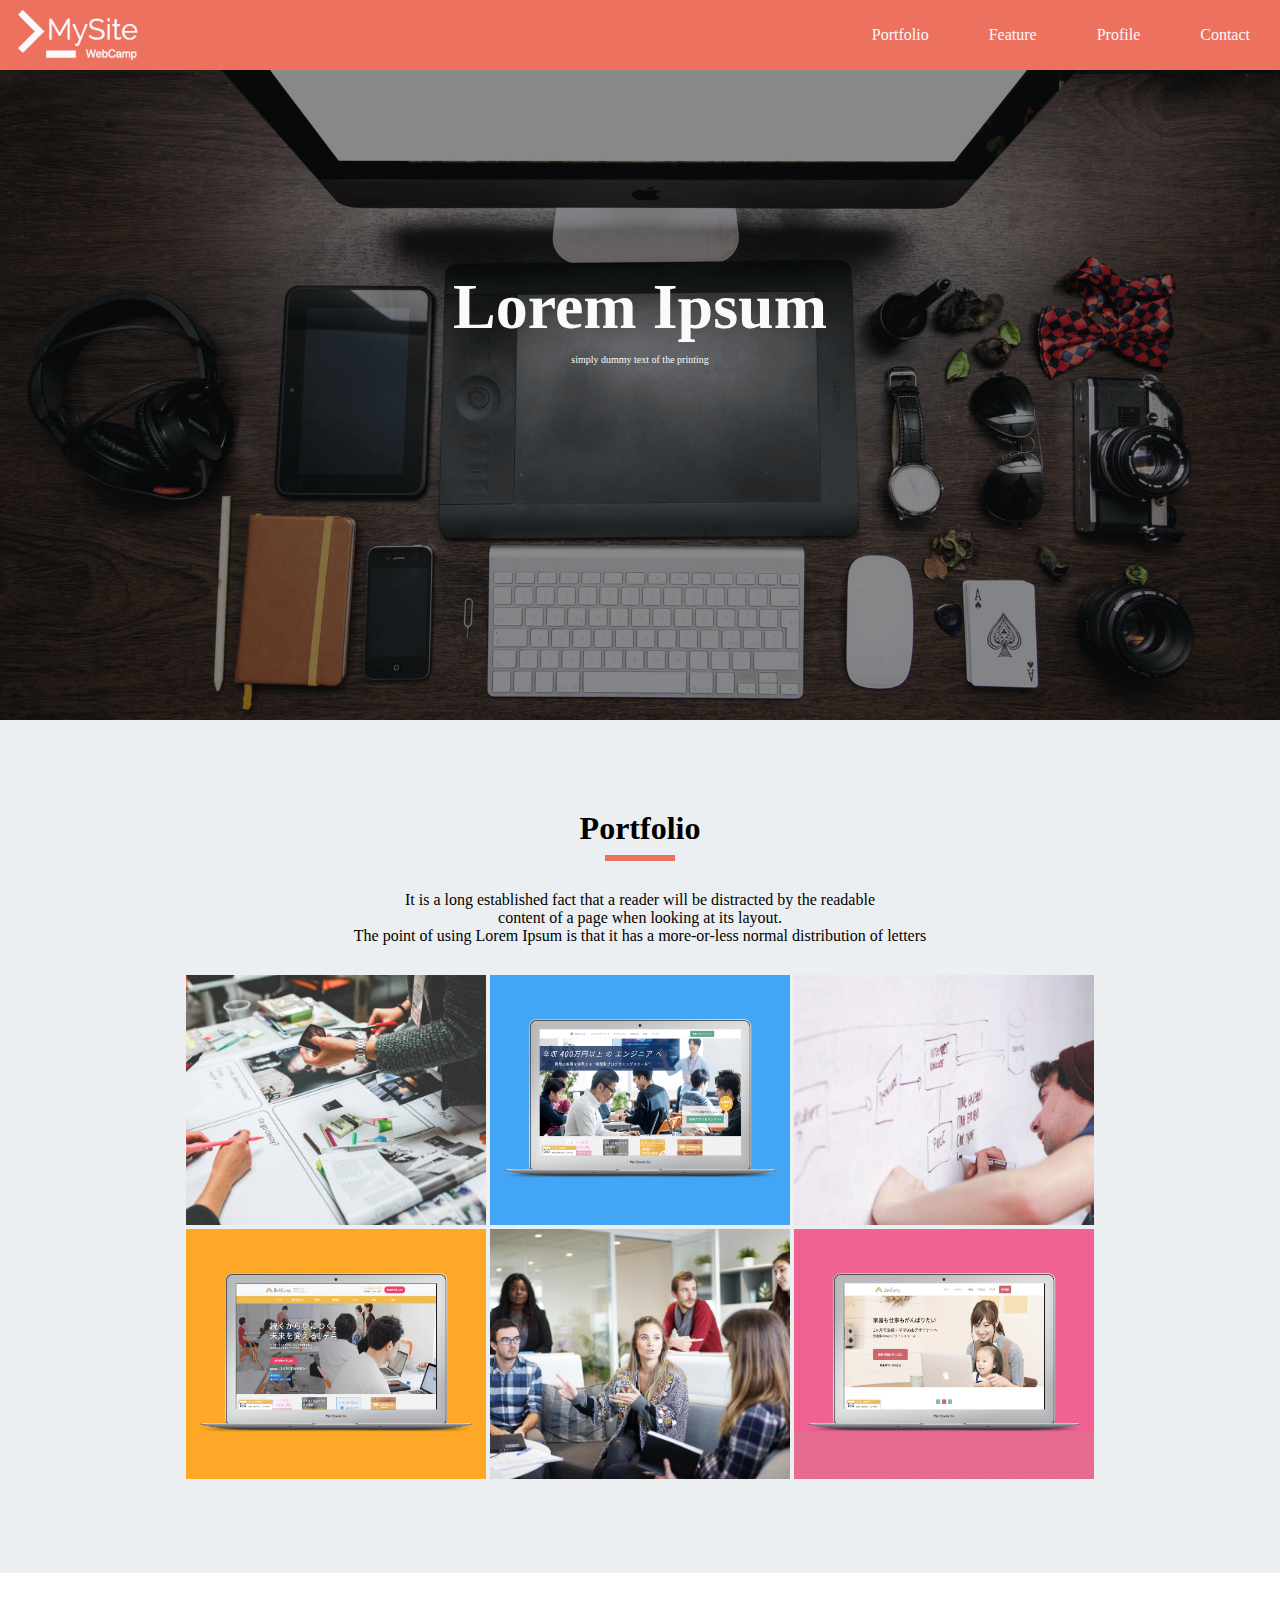
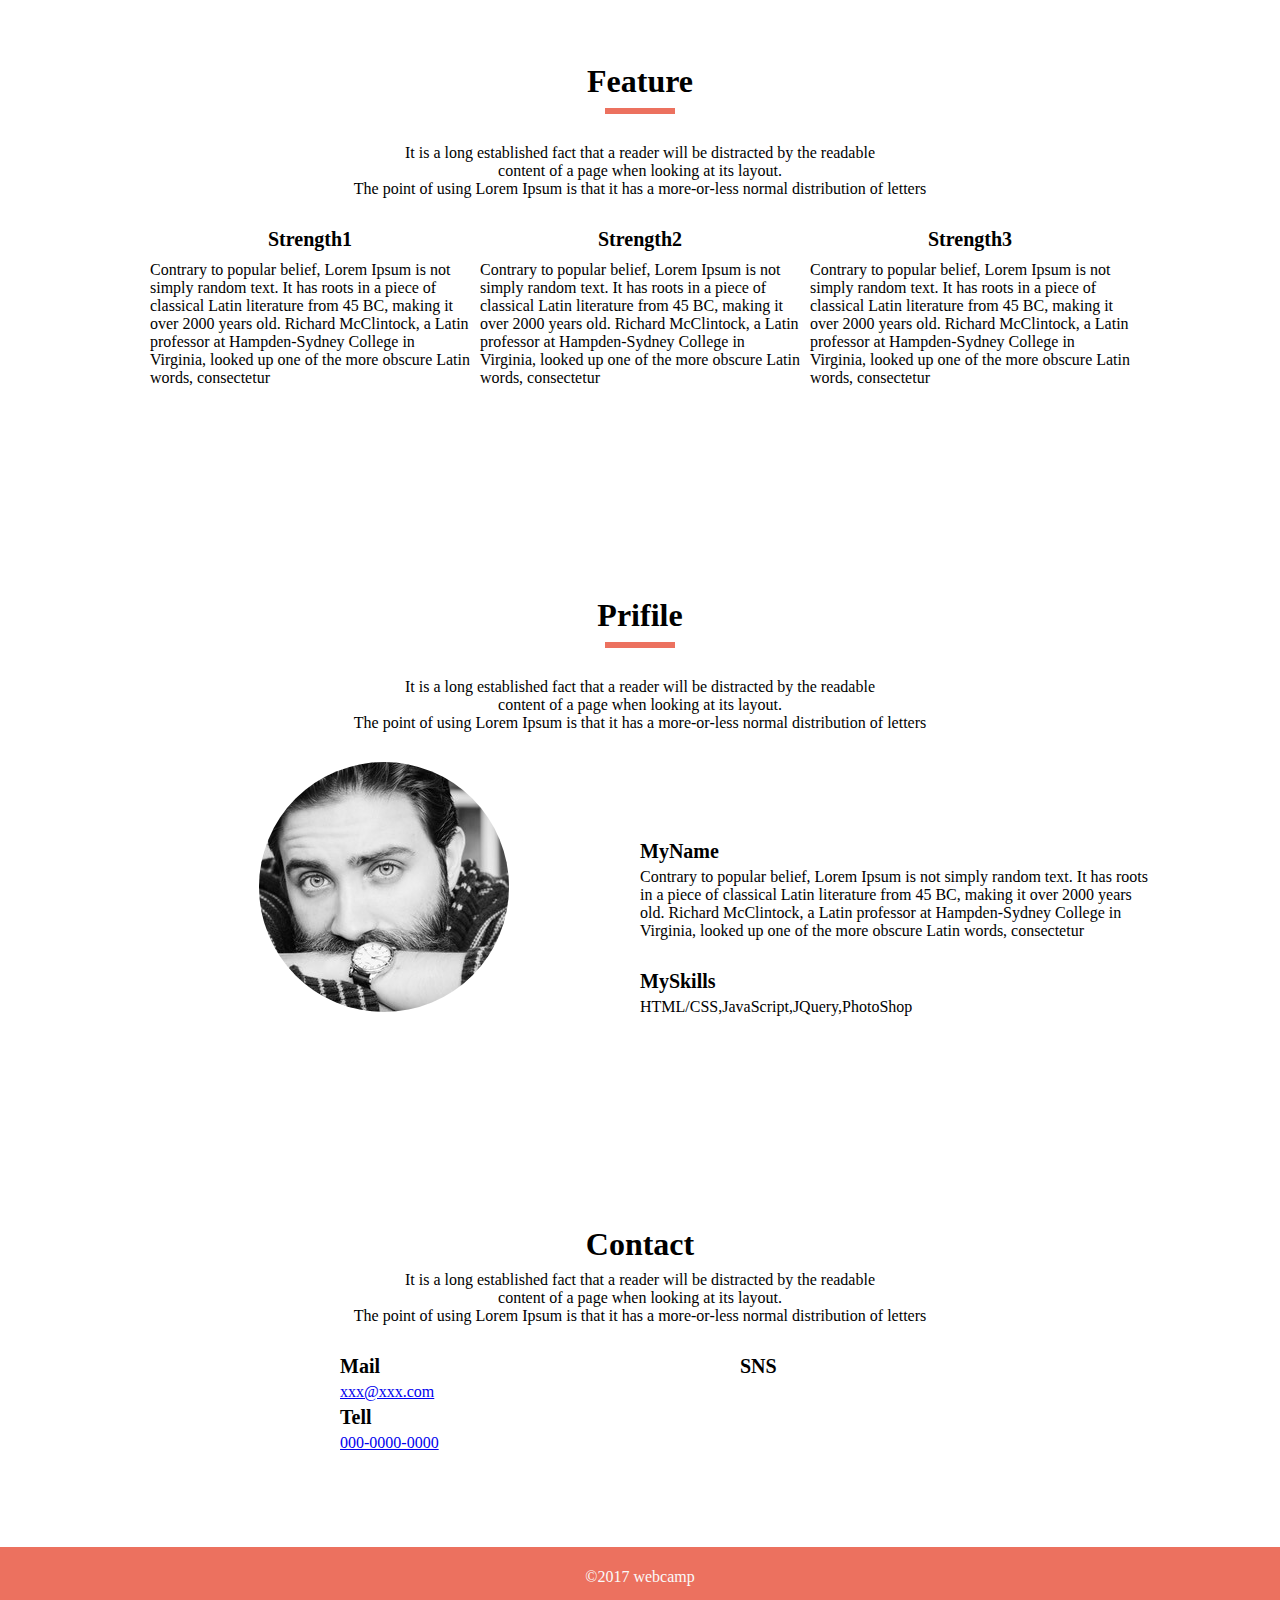
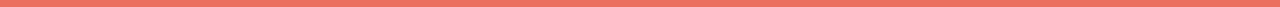
<file: 10章[Webページを作成してみよう]/index.html>
<!DOCTYPE html>
<html lang="ja">
  <head>
    <meta charset="utf-8">
    <meta name="viewport" content="width=device-width,initial-scale=1.0">
    <title>10章【Webページを作成してみよう】</title>
    <link rel="stylesheet" href="https://use.fontawesome.com/releases/v5.8.1/css/all.css" integrity="sha384-50oBUHEmvpQ+1lW4y57PTFmhCaXp0ML5d60M1M7uH2+nqUivzIebhndOJK28anvf" crossorigin="anonymous">
    <link rel="stylesheet" href="style.css">
  </head>
  <body>

    <!-- ヘッダー部分 -->
    <header>
      <div class="header-box">
        <img class="header-image" src="img/logo.png" alt="ヘッダーのロゴ">
        <nav class="header-nav">
          <ul class="header-ul">
            <li>Portfolio</li>
            <li>Feature</li>
            <li>Profile</li>
            <li>Contact</li>
          </ul>
          <i class="fas fa-bars"></i>
        </nav>
      </div>
    </header>

      <!-- メインビジュアル部分 -->
      <main>
        <h1>Lorem Ipsum</h1>
        <p>simply dummy text of the printing</p>
      </main>

      <!-- ポートフォリオ部分 -->
      <section class="portfolio">
        <div class="section-portfolio">
          <h2>Portfolio</h2>
          <hr>
          <p>
            It is a long established fact that a reader will be distracted by the readable<br>
            content of a page when looking at its layout.<br>
            The point of using Lorem Ipsum is that it has a more-or-less normal distribution of letters
          </p>
          <div class="portfolio-box">
            <div class="portfolio-image"></div>
            <div class="portfolio-image"></div>
            <div class="portfolio-image"></div>
            <div class="portfolio-image"></div>
            <div class="portfolio-image"></div>
            <div class="portfolio-image"></div>
          </div>
        </div>
      </section>

      <!-- フィーチャー部分 -->
      <section>
        <div class="section-feature">
          <h2>Feature</h2>
          <hr>
          <p>
            It is a long established fact that a reader will be distracted by the readable<br>
            content of a page when looking at its layout.<br>
            The point of using Lorem Ipsum is that it has a more-or-less normal distribution of letters
          </p>
          <div class="feature-box">
            <i class="fas fa-code"></i>
            <h3>Strength1</h3>
            <p>Contrary to popular belief, Lorem Ipsum is not simply random text. It has roots in a piece of classical Latin literature from 45 BC, making it over 2000 years old. Richard McClintock, a Latin professor at Hampden-Sydney College in Virginia, looked up one of the more obscure Latin words, consectetur</p>
          </div>
          <div class="feature-box">
            <i class="fas fa-desktop"></i>
            <h3>Strength2</h3>
            <p>Contrary to popular belief, Lorem Ipsum is not simply random text. It has roots in a piece of classical Latin literature from 45 BC, making it over 2000 years old. Richard McClintock, a Latin professor at Hampden-Sydney College in Virginia, looked up one of the more obscure Latin words, consectetur</p>
          </div>
          <div class="feature-box">
            <i class="fas fa-cogs"></i>
            <h3>Strength3</h3>
            <p>Contrary to popular belief, Lorem Ipsum is not simply random text. It has roots in a piece of classical Latin literature from 45 BC, making it over 2000 years old. Richard McClintock, a Latin professor at Hampden-Sydney College in Virginia, looked up one of the more obscure Latin words, consectetur</p>
          </div>
        </div>
      </section>
      <!-- プロフィール部分 -->
      <section>
        <div class="section-profile">
          <h2>Prifile</h2>
          <hr>
          <p>
            It is a long established fact that a reader will be distracted by the readable<br>
            content of a page when looking at its layout.<br>
            The point of using Lorem Ipsum is that it has a more-or-less normal distribution of letters
          </p>
          <div class="profile-left">
            <div class="profile-image"></div>
          </div>
          <div class="profile-right">
            <h3>MyName</h3>
            <p>
              Contrary to popular belief, Lorem Ipsum is not simply random text. It has roots in a piece of classical Latin literature from 45 BC, making it over 2000 years old. Richard McClintock, a Latin professor at Hampden-Sydney College in Virginia, looked up one of the more obscure Latin words, consectetur
            </p>
            <h3>MySkills</h3>
            <p>
              HTML/CSS,JavaScript,JQuery,PhotoShop
            </p>
          </div>
        </div>
      </section>

      <!-- コンタクト部分 -->
      <section>
        <div class="section-contact clearfix">
          <h2>Contact</h2>
          <p>
            It is a long established fact that a reader will be distracted by the readable<br>
            content of a page when looking at its layout.<br>
            The point of using Lorem Ipsum is that it has a more-or-less normal distribution of letters
          </p>
          <div class="contact-center">
            <div class="contact-left">
              <h3>Mail</h3>
              <a href="#">xxx@xxx.com</a>
              <h3>Tell</h3>
              <a href="#">000-0000-0000</a>
            </div>
            <div class="contact-right">
              <h3>SNS</h3>
              <i class="fab fa-facebook-f"></i>
              <i class="fab fa-twitter"></i>
              <i class="fab fa-instagram"></i>
            </div>
          </div>
        </div>
      </section>

      <!-- フッター -->
      <footer>
        <p>©2017 webcamp</p>
      </footer>

  </body>
</html>
</file>
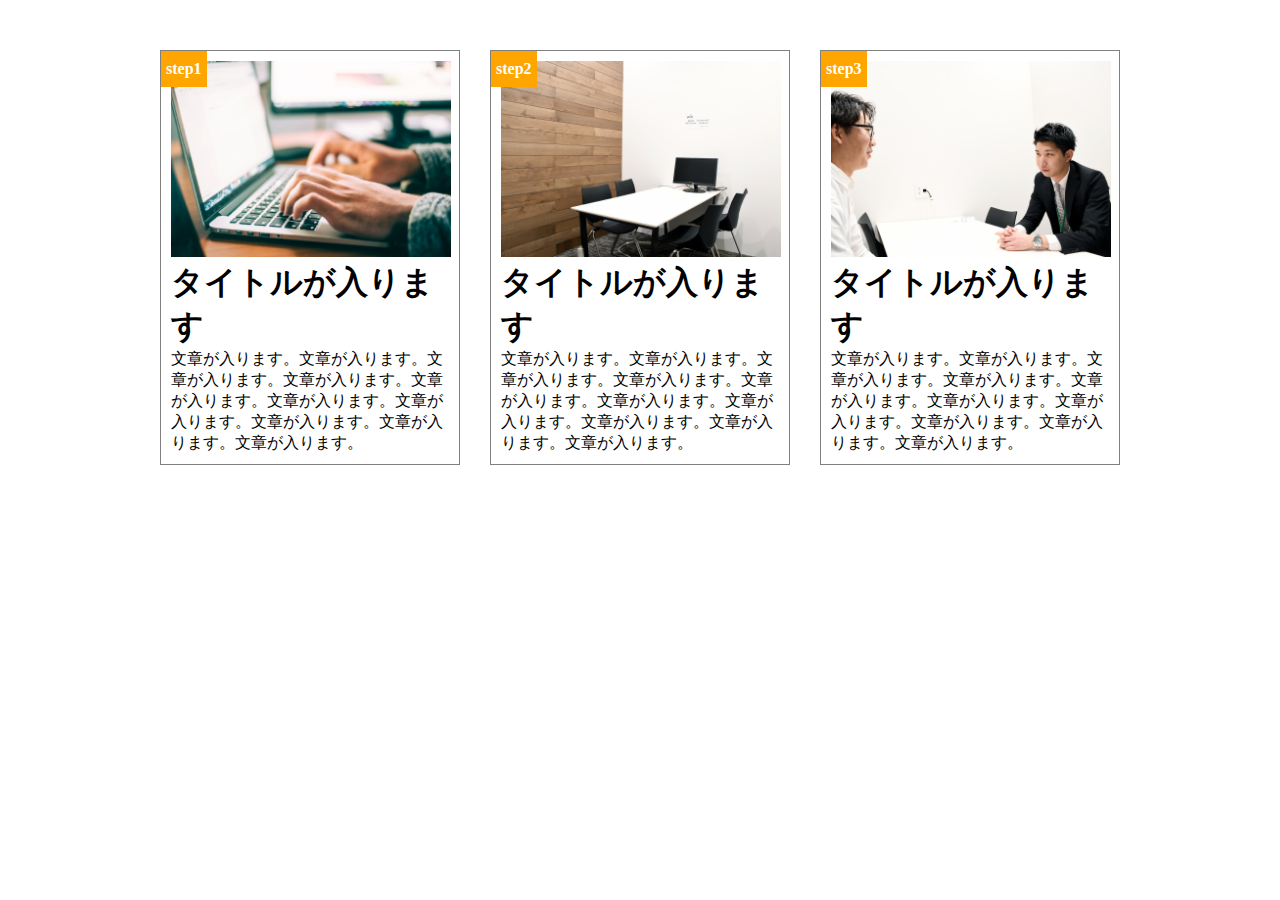
<file: [課題]HTML_CSSを学ぼう9章「レスポンシブ対応させよう」/index.html>
<!DOCTYPE html>
<html lang="ja">
  <head>
    <meta charset="utf-8">
    <meta name="viewport" content="width=device-width,initial-scale=1.0">
    <title>[課題]HTML_CSSを学ぼう9章「レスポンシブ対応させよう」</title>
    <link rel="stylesheet" href="style.css">
  </head>
  <body>
    <section>
      <div class="box">
        <div class="step-text"><p>step1</p></div>
        <img src="img/flow01.png" alt="">
        <h1>タイトルが入ります</h1>
        <p>文章が入ります。文章が入ります。文章が入ります。文章が入ります。文章が入ります。文章が入ります。文章が入ります。文章が入ります。文章が入ります。文章が入ります。</p>
      </div>
      <div class="box">
        <div class="step-text"><p>step2</p></div>
        <img src="img/flow02.png" alt="">
        <h1>タイトルが入ります</h1>
        <p>文章が入ります。文章が入ります。文章が入ります。文章が入ります。文章が入ります。文章が入ります。文章が入ります。文章が入ります。文章が入ります。文章が入ります。</p>
      </div>
      <div class="box">
        <div class="step-text"><p>step3</p></div>
        <img src="img/flow03.png" alt="">
        <h1>タイトルが入ります</h1>
        <p>文章が入ります。文章が入ります。文章が入ります。文章が入ります。文章が入ります。文章が入ります。文章が入ります。文章が入ります。文章が入ります。文章が入ります。</p>
      </div>
    </section>
  </body>
</html>
</file>
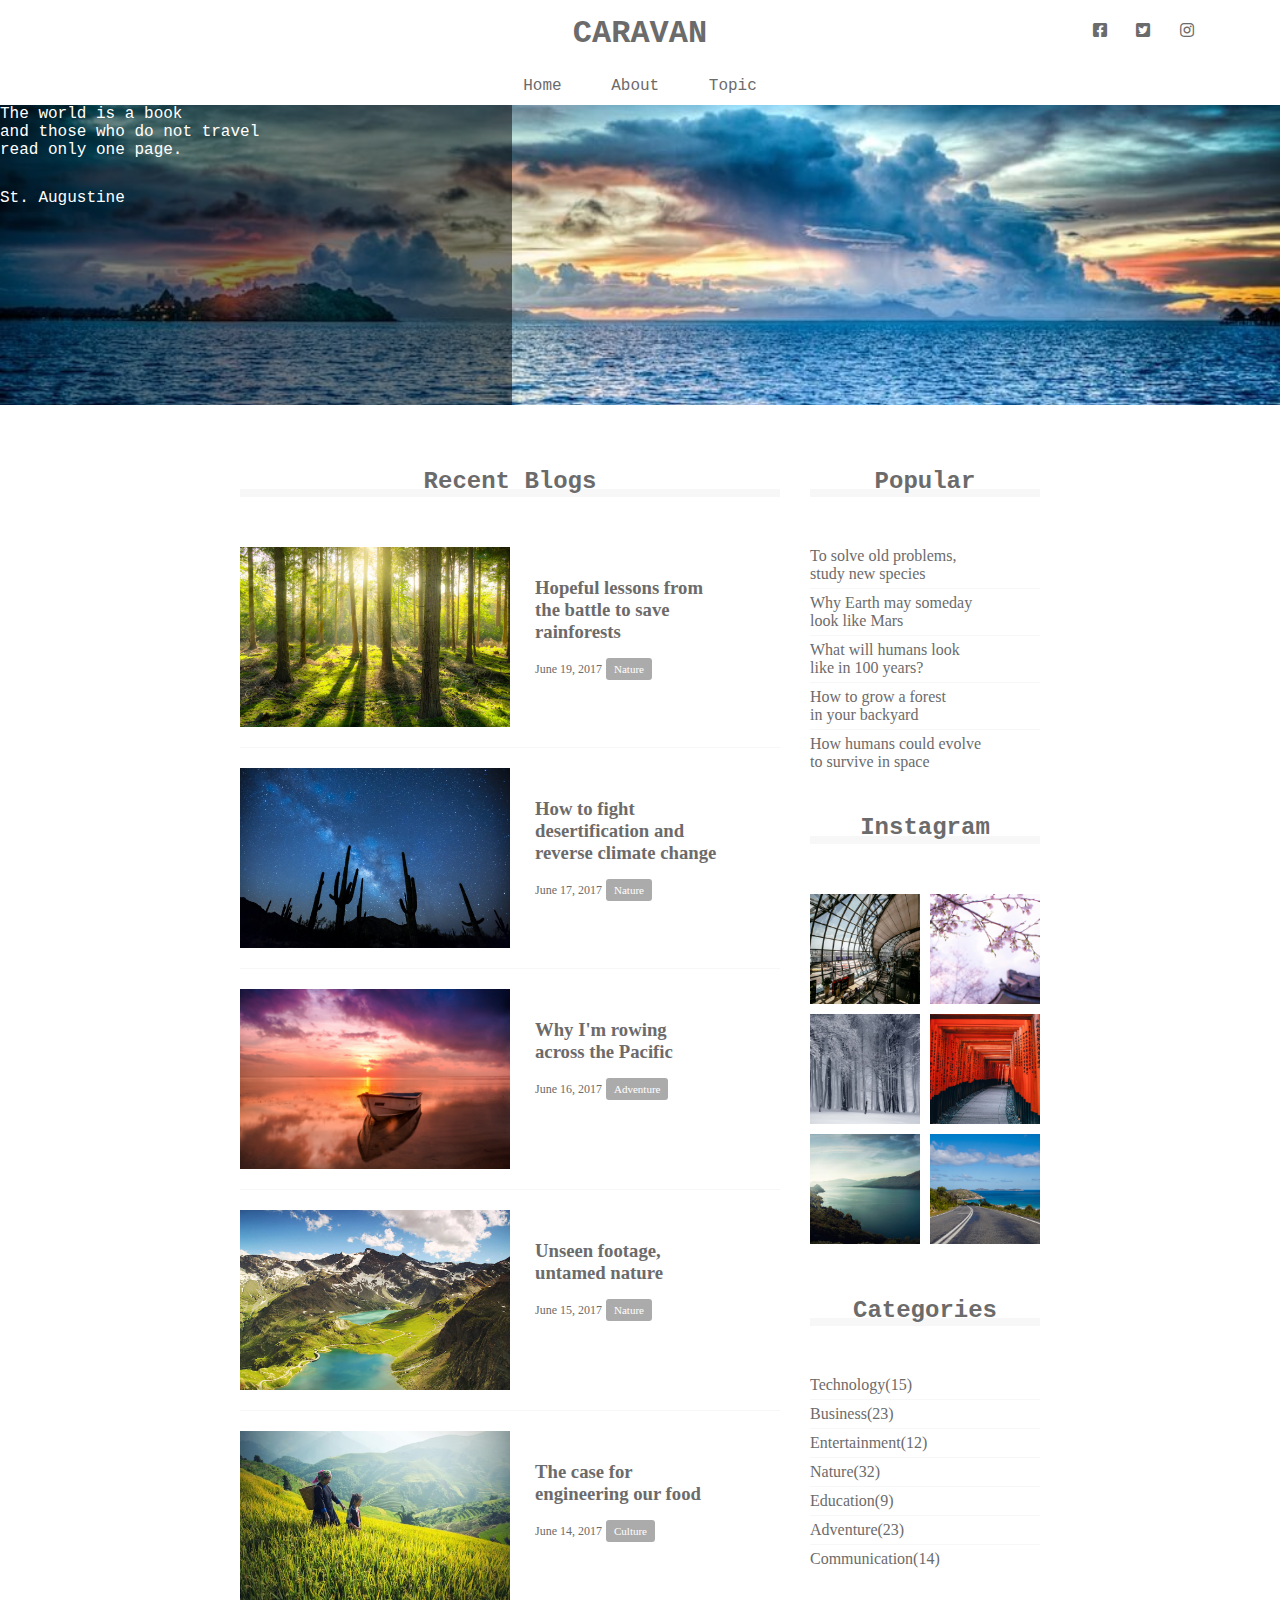
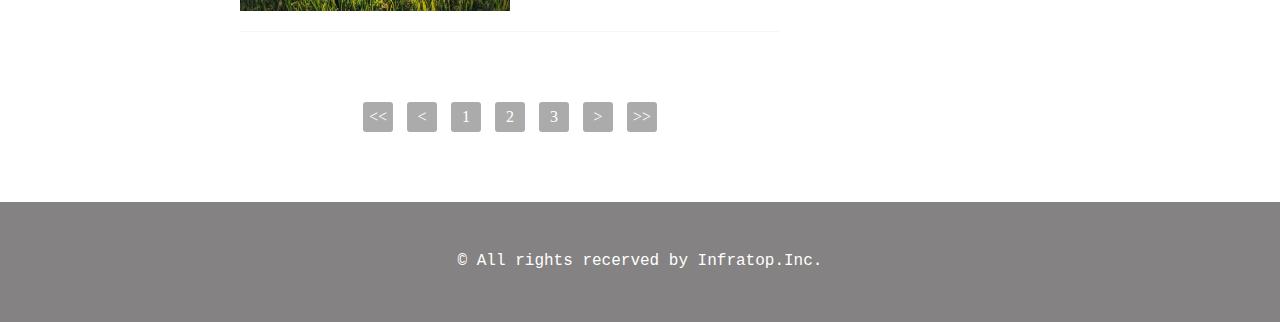
<file: caravan/index.html>
<!DOCTYPE html>
<html>
<head>
  <meta charset="UTF-8">
  <meta name="viewport" content="width=device-width,initial-scale=1.0">
  <link rel="stylesheet" href="https://use.fontawesome.com/releases/v5.0.13/css/all.css">
  <!-- CSSファイルの読み込み -->
  <link rel="stylesheet" href="style.css">
  <title>CARAVAN</title>
</head>
<body>

  <!-- header -->
  <header>
    <h1 class="headline">
      <a href="index.html">CARAVAN</a>
    </h1>
    <div class="social">
      <i class="fab fa-facebook-square"></i>
      <i class="fab fa-twitter-square"></i>
      <i class="fab fa-instagram"></i>
    </div>
  </header>
  <nav>
    <ul class="nav-list">
      <li class="nav-list-item">
        <a href="index.html">Home</a>
      </li>
      <li class="nav-list-item">About</li>
      <li class="nav-list-item">Topic</li>
    </ul>
  </nav>

  <!-- mainvisual -->
  <div class="main-visual">
    <div class="main-visual-content">
      <p class="main-visual-text">
        The world is a book<br>
        and those who do not travel<br>
        read only one page.
      </p>
      <p class="main-visual-name">
        St. Augustine
      </p>
    </div>
  </div>

  <!-- main -->
  <main class="clearfix">
    <section class="blog">
      <h2 class="blog-headline">Recent Blogs</h2>
      <div class="blog-box">
        <div class="blog-item clearfix">
          <img class="blog-image" src="img/forest.jpg">
          <section class="blog-text">
            <h3 class="blog-text-headline">
              <a href="single.html">
                Hopeful lessons from<br>
                the battle to save<br>
                rainforests
              </a>
            </h3>
            <p class="blog-date">June 19, 2017</p>
            <span class="category">Nature</span>
          </section>
        </div>
        <div class="blog-item clearfix">
          <img class="blog-image" src="img/desert.jpg">
          <section class="blog-text">
            <h3 class="blog-text-headline">
              <a href="single.html">
                How to fight<br>
                desertification and<br>
                reverse climate change
              </a>
            </h3>
            <p class="blog-date">June 17, 2017</p>
            <span class="category">Nature</span>
          </section>
        </div>
        <div class="blog-item clearfix">
          <img class="blog-image" src="img/sunset.jpg">
          <section class="blog-text">
            <h3 class="blog-text-headline">
              <a href="single.html">
                Why I'm rowing<br>
                across the Pacific
              </a>
            </h3>
            <p class="blog-date">June 16, 2017</p>
            <span class="category">Adventure</span>
          </section>
        </div>
        <div class="blog-item clearfix">
          <img class="blog-image" src="img/italy.jpg">
          <section class="blog-text">
            <h3 class="blog-text-headline">
              <a href="single.html">
                Unseen footage,<br>
                untamed nature
              </a>
            </h3>
            <p class="blog-date">June 15, 2017</p>
            <span class="category">Nature</span>
          </section>
        </div>
        <div class="blog-item clearfix">
          <img class="blog-image" src="img/asia.jpg">
          <section class="blog-text">
            <h3 class="blog-text-headline">
              <a href="single.html">
                The case for<br>
                engineering our food
              </a>
            </h3>
            <p class="blog-date">June 14, 2017</p>
            <span class="category">Culture</span>
          </section>
        </div>
      </div>
      <div class="pagination">
        <p><<</p>
        <p><</p>
        <p>1</p>
        <p>2</p>
        <p>3</p>
        <p>></p>
        <p>>></p>
      </div>
    </section>
    <div class="sidebar">
      <section class="popular">
        <h2 class="sidebar-headline">Popular</h2>
        <div class="sidebar-contents">
          <p class="popular-text">To solve old problems,<br>study new species</p>
          <p class="popular-text">Why Earth may someday<br>look like Mars</p>
          <p class="popular-text">What will humans look<br>like in 100 years?</p>
          <p class="popular-text">How to grow a forest<br>in your backyard</p>
          <p class="popular-text">How humans could evolve<br>to survive in space</p>
        </div>
      </section>
      <section class="instagram">
        <h2 class="instagram-headline">Instagram</h2>
        <div class="sidebar-contents clearfix">
          <div class="instagram-box"></div>
          <div class="instagram-box"></div>
          <div class="instagram-box"></div>
          <div class="instagram-box"></div>
          <div class="instagram-box"></div>
          <div class="instagram-box"></div>
        </div>
      </section>
      <section class="categories">
        <h2 class="categories-headline">Categories</h2>
        <div class="sidebar-contents">
          <p class="categories-text">Technology(15)</p>
          <p class="categories-text">Business(23)</p>
          <p class="categories-text">Entertainment(12)</p>
          <p class="categories-text">Nature(32)</p>
          <p class="categories-text">Education(9)</p>
          <p class="categories-text">Adventure(23)</p>
          <p class="categories-text">Communication(14)</p>
        </div>
      </section>
    </div>
  </main>
  
  <!-- footer -->
  <footer>
    <p class="footer-text">© All rights recerved by Infratop.Inc.</p>
  </footer>
</body>
</html>
</file>
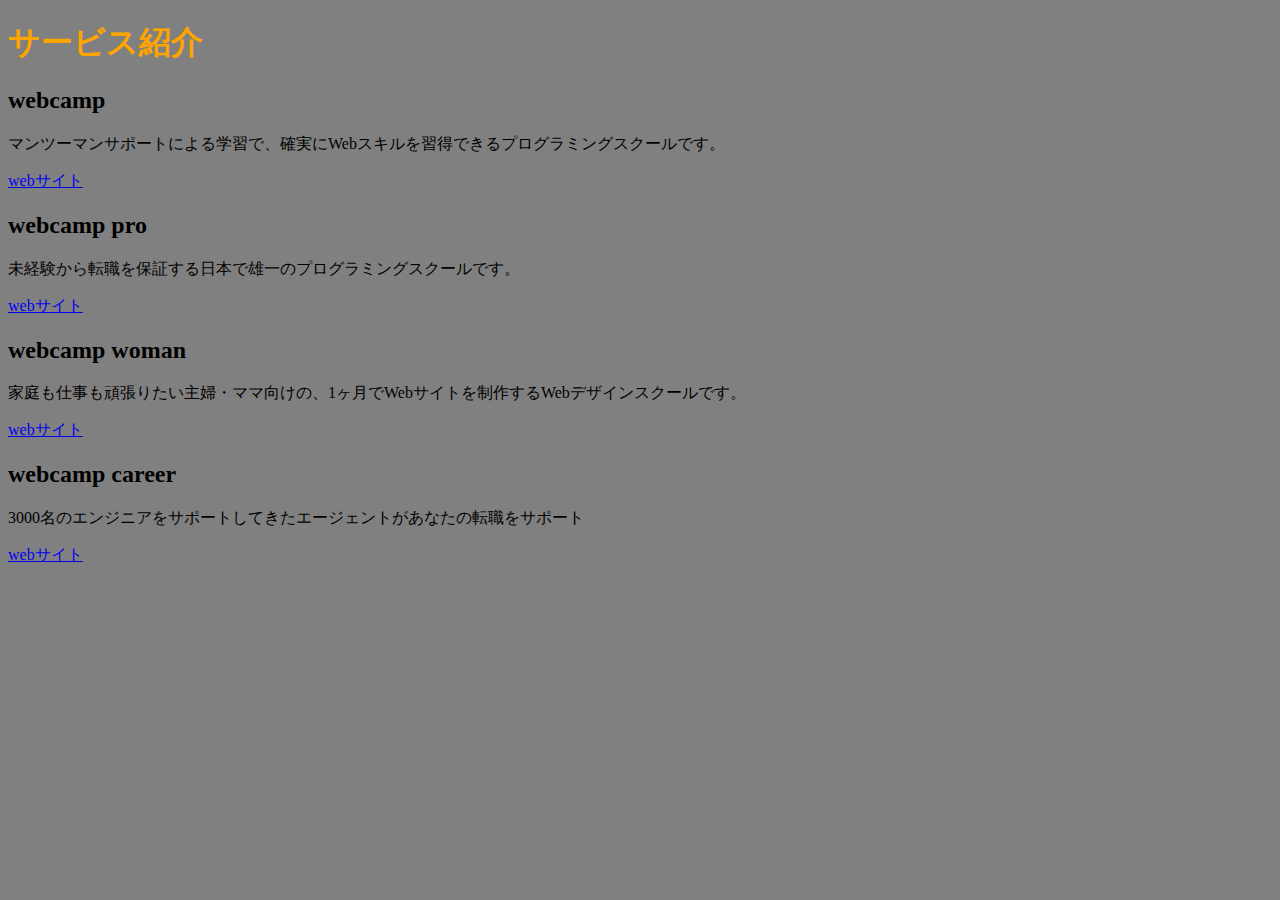
<file: chapter2_exercise/index.html>
<!DOCTYPE html>
<html lang="ja">
  <head>
    <meta charset="utf-8">
    <title>chapter2_exercise</title>
    <link rel="stylesheet" href="style.css">
  </head>
  <body>
    <h1>サービス紹介</h1>
    <h2>webcamp</h2>
    <p>マンツーマンサポートによる学習で、確実にWebスキルを習得できるプログラミングスクールです。</p>
    <a href="https://web-camp.io/">webサイト</a>
    <h2>webcamp pro</h2>
    <p>未経験から転職を保証する日本で雄一のプログラミングスクールです。</p>
    <a href="https://web-camp.io/pro/">webサイト</a>
    <h2>webcamp woman</h2>
    <p>家庭も仕事も頑張りたい主婦・ママ向けの、1ヶ月でWebサイトを制作するWebデザインスクールです。</p>
    <a href="https://web-camp.io/woman/">webサイト</a>
    <h2>webcamp career</h2>
    <p>3000名のエンジニアをサポートしてきたエージェントがあなたの転職をサポート</p>
    <a href="https://web-camp.io/career/">webサイト</a>
  </body>
</html>
</file>
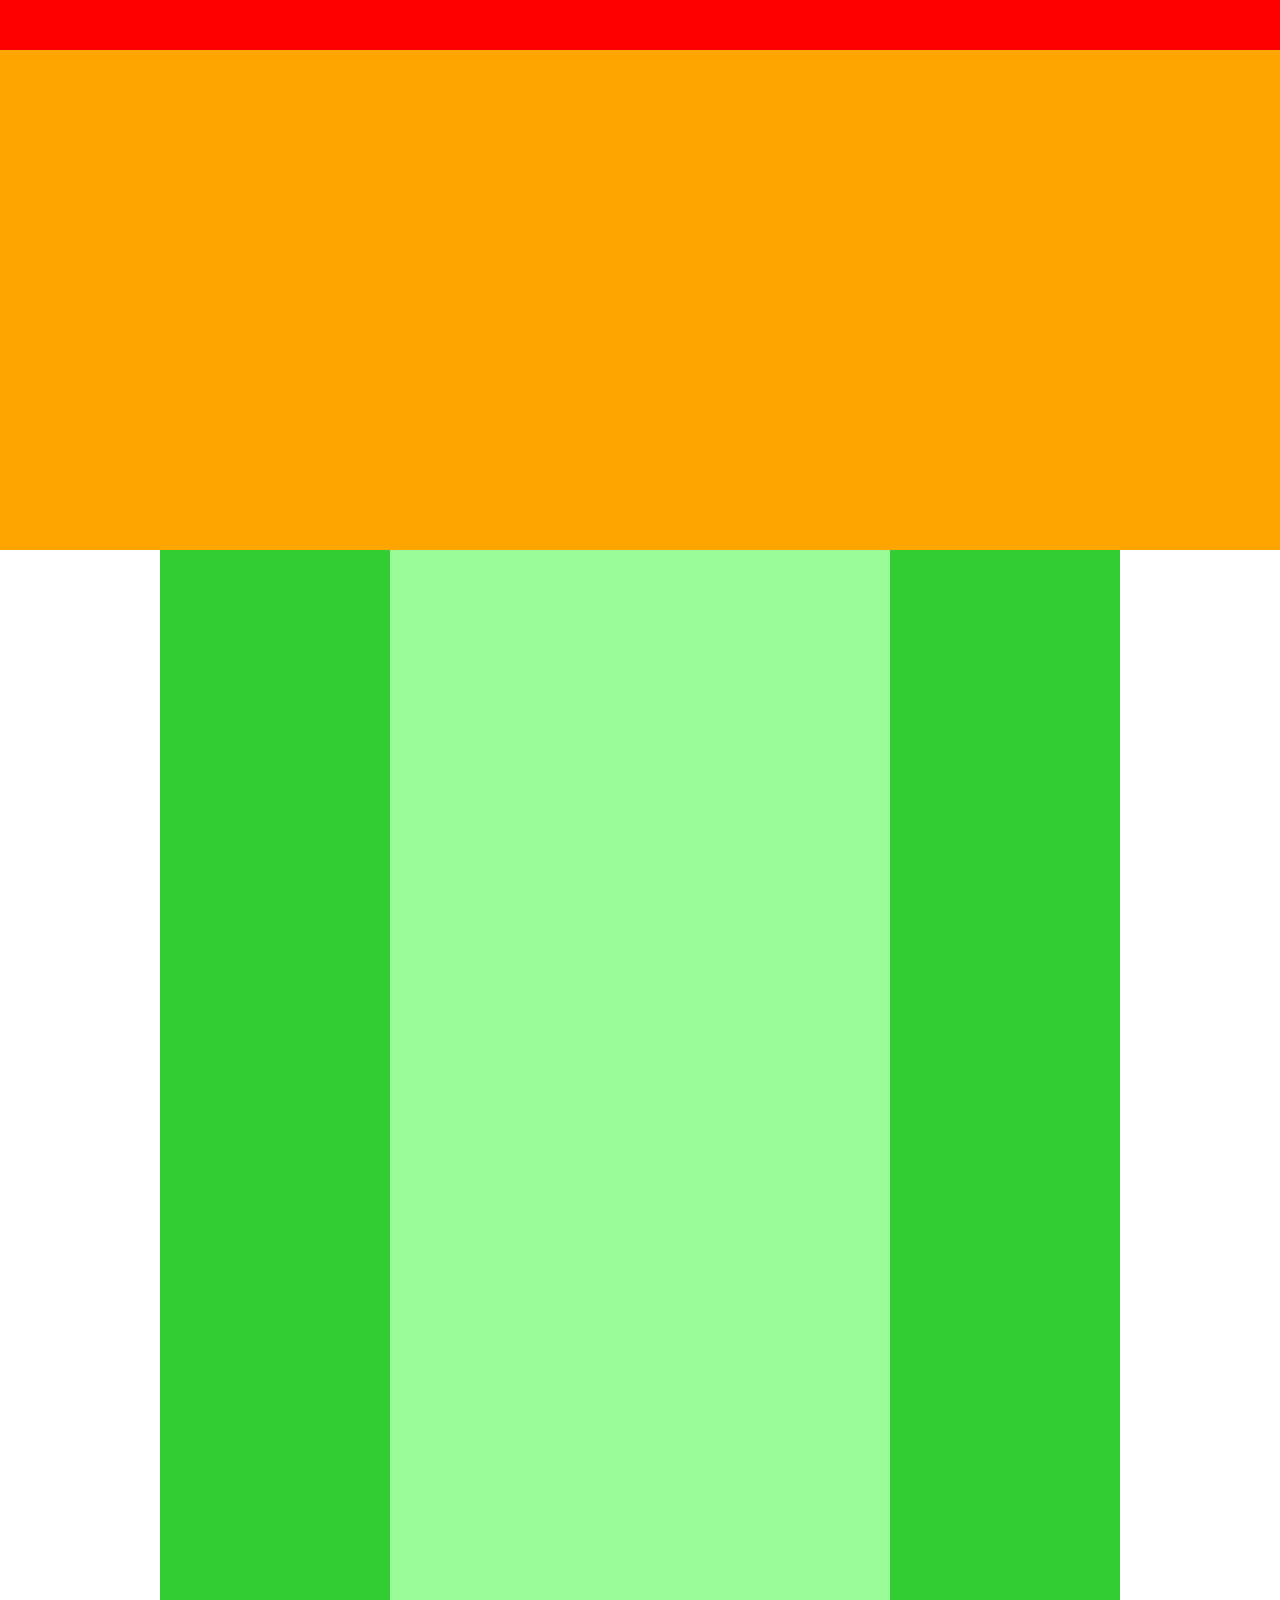
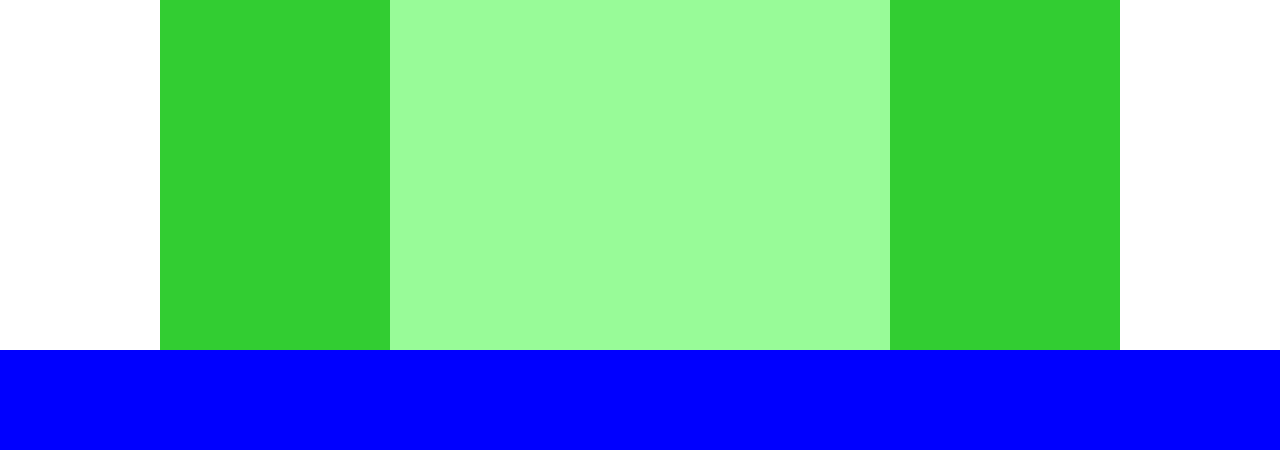
<file: chapter3_exercise/index.html>
<!DOCTYPE html>
<html>
<head>
  <meta charset="UTF-8">
  <link rel="stylesheet" href="style.css">
  <title>chapter3_exercise</title>
</head>
<body>

  <div class="header">
  </div>

  <div class="main-visual">
  </div>

  <div class="main clearfix">
    <div class="blog">
      <div class="sidebar"></div>
    </div>
  </div>

  <div class="footer"></div>
</body>
</html>
</file>
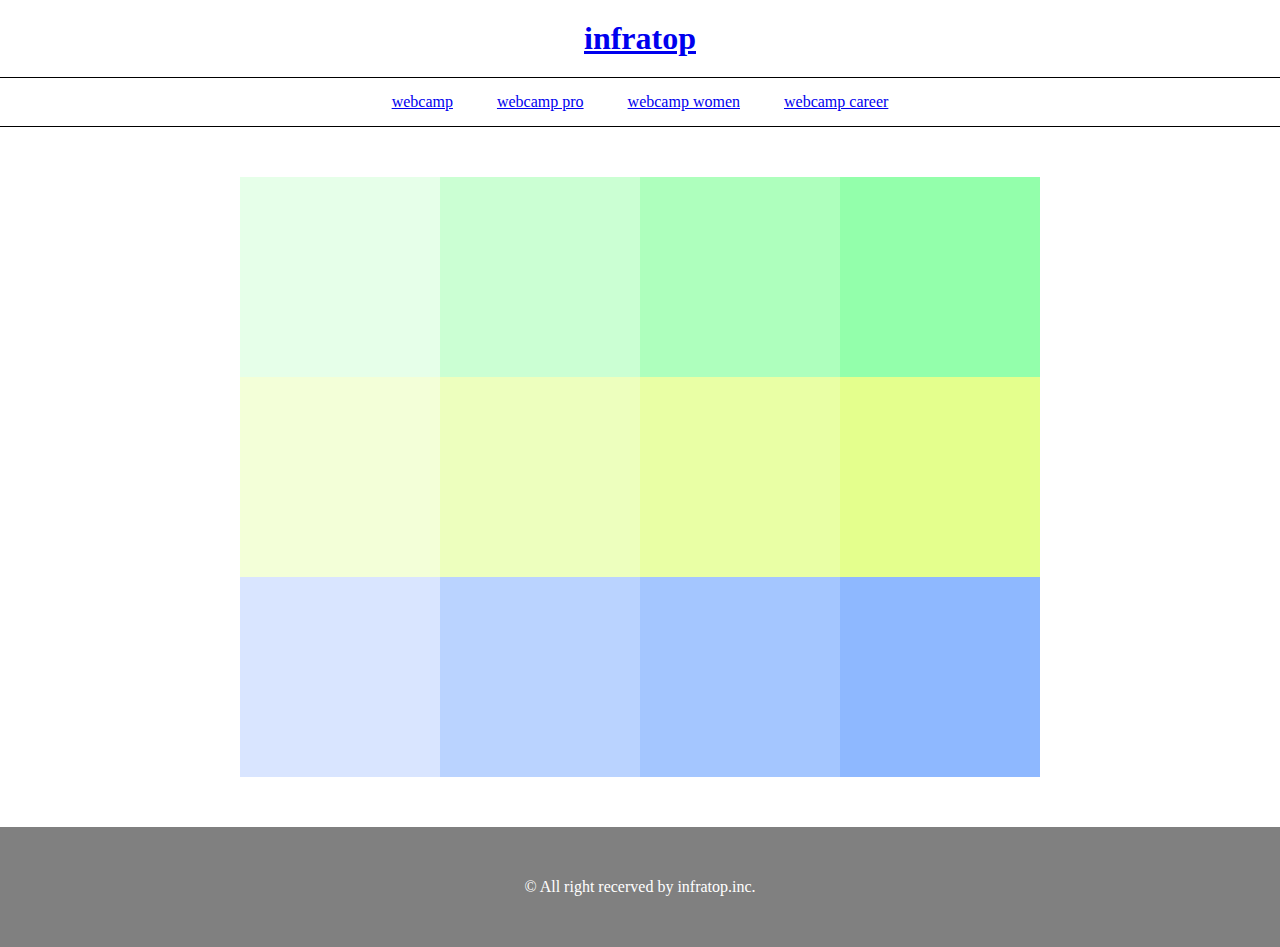
<file: chapter4_exercise/index.html>
<!DOCTYPE html>
<html lang="ja" dir="ltr">
  <head>
    <meta charset="utf-8">
    <title>chapter4_exercise</title>
    <link rel="stylesheet" href="style.css">
  </head>
  <body>

    <header>
      <h1><a href="index.html">infratop</a></h1>
    </header>

    <nav>
      <ul>
        <li><a href="#">webcamp</a></li>
        <li><a href="#">webcamp pro</a></li>
        <li><a href="#">webcamp women</a></li>
        <li><a href="#">webcamp career</a></li>
      </ul>
    </nav>

    <main>
      <div class="box1"></div>
      <div class="box2"></div>
      <div class="box3"></div>
      <div class="box4"></div>
      <div class="box5"></div>
      <div class="box6"></div>
      <div class="box7"></div>
      <div class="box8"></div>
      <div class="box9"></div>
      <div class="box10"></div>
      <div class="box11"></div>
      <div class="box12"></div>
    </main>

    <footer>
      <p>© All right recerved by infratop.inc.</p>
    </footer>

  </body>
</html>
</file>
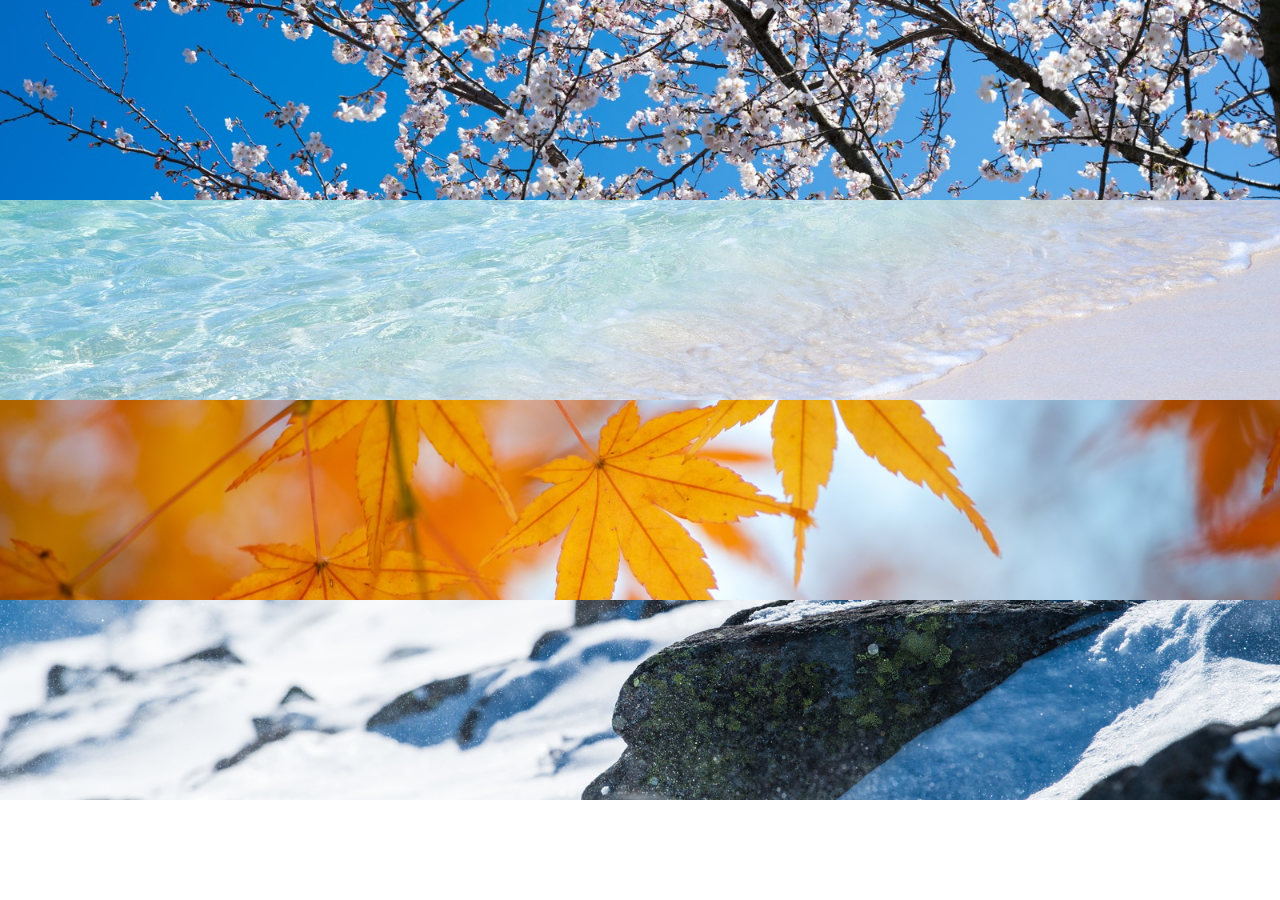
<file: chapter5_exercise/index.html>
<!DOCTYPE html>
<html lang="ja" dir="ltr">
  <head>
    <meta charset="utf-8">
    <title>chapter5_exercise</title>
    <link rel="stylesheet" href="style.css">
  </head>
  <body>
    <div class="image1"></div>
    <div class="image2"></div>
    <div class="image3"></div>
    <div class="image4"></div>
  </body>
</html>
</file>
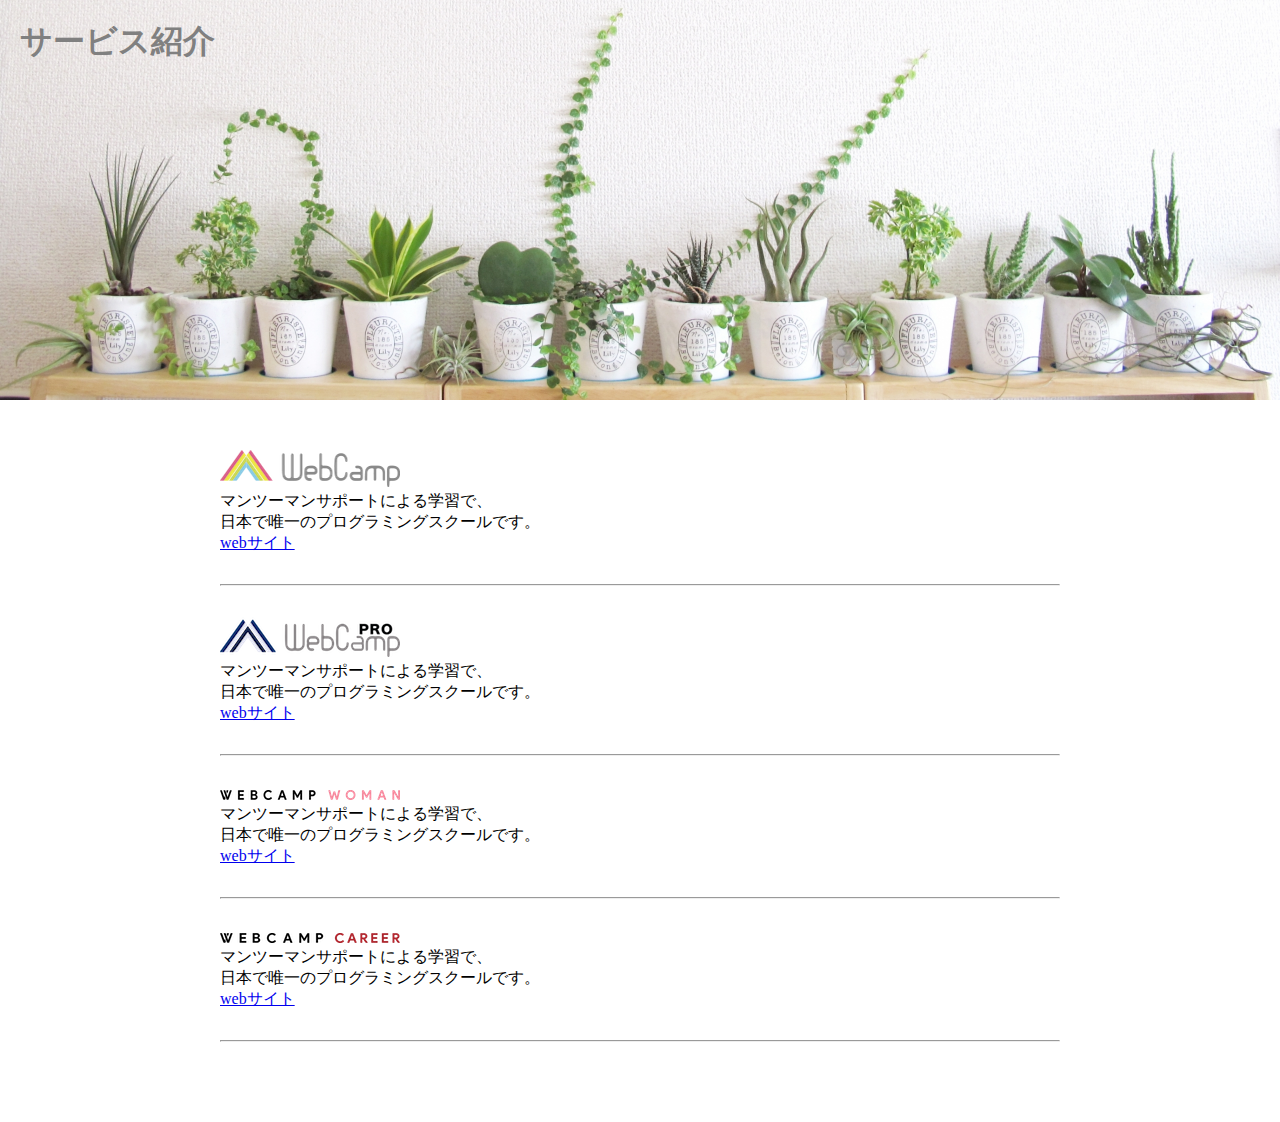
<file: chapter6_exercise/index.html>
<!DOCTYPE html>
<html lang="ja">
  <head>
    <meta charset="utf-8">
    <title>chapter6_exercise</title>
    <link rel="stylesheet" href="style.css">
  </head>
  <body>

    <header>
        <h1>サービス紹介</h1>
    </header>

    <main>
      <section>
        <img src="img/wc-logo.png" alt="">
        <p>
          マンツーマンサポートによる学習で、<br>
          日本で唯一のプログラミングスクールです。
        </p>
        <a href="index.html">webサイト</a>
      </section>
      <hr>
      <section>
        <img src="img/wcp-logo.png" alt="">
        <p>
          マンツーマンサポートによる学習で、<br>
          日本で唯一のプログラミングスクールです。
        </p>
        <a href="index.html">webサイト</a>
      </section>
      <hr>
      <section>
        <img src="img/wcw-logo.png" alt="">
        <p>
          マンツーマンサポートによる学習で、<br>
          日本で唯一のプログラミングスクールです。
        </p>
        <a href="index.html">webサイト</a>
      </section>
      <hr>
      <section>
        <img src="img/wcc-logo.png" alt="">
        <p>
          マンツーマンサポートによる学習で、<br>
          日本で唯一のプログラミングスクールです。
        </p>
        <a href="index.html">webサイト</a>
      </section>
      <hr>
    </main>

  </body>
</html>
</file>
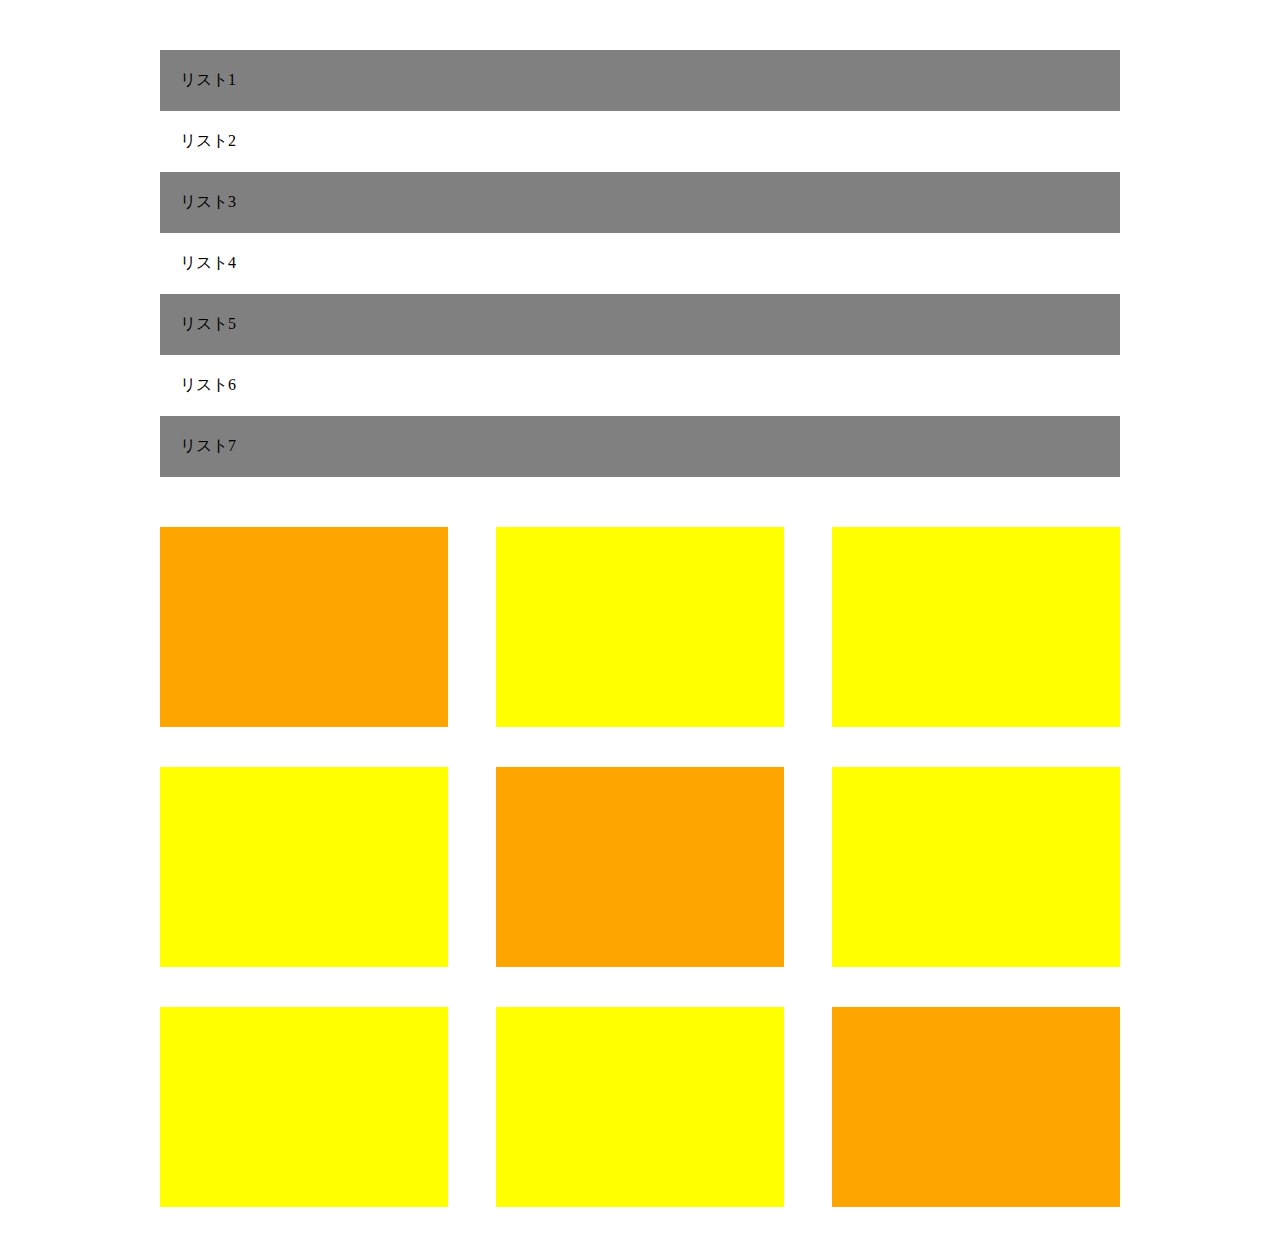
<file: chapter7_exercise/index.html>
<!DOCTYPE html>
<html lang="ja">
  <head>
    <meta charset="utf-8">
    <title>chapter7_exercise</title>
    <link rel="stylesheet" href="style.css">
  </head>
  <body>
    <ul>
      <li>リスト1</li>
      <li>リスト2</li>
      <li>リスト3</li>
      <li>リスト4</li>
      <li>リスト5</li>
      <li>リスト6</li>
      <li>リスト7</li>
    </ul>
    <main class="clearfix">
      <div></div>
      <div></div>
      <div></div>
      <div></div>
      <div></div>
      <div></div>
      <div></div>
      <div></div>
      <div></div>
    </main>
  </body>
</html>
</file>
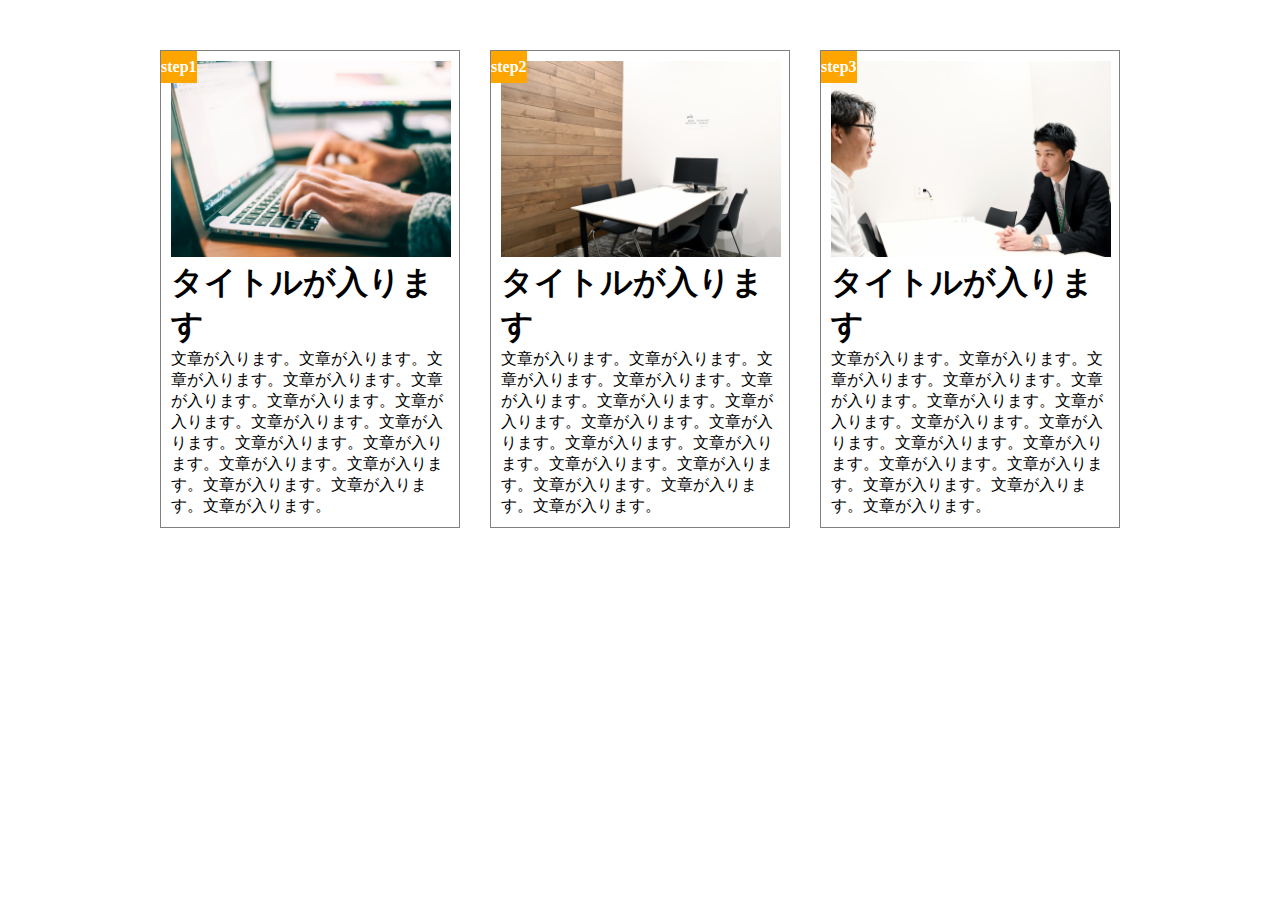
<file: chapter8_exercise/index.html>
<!DOCTYPE html>
<html lang="ja">
  <head>
    <meta charset="utf-8">
    <title>chapter8_exercise</title>
    <link rel="stylesheet" href="style.css">
  </head>
  <body>
    <section>
      <div class="box">
        <div class="step-text"><p>step1</p></div>
        <img src="img/flow01.png" alt="">
        <h1>タイトルが入ります</h1>
        <p>文章が入ります。文章が入ります。文章が入ります。文章が入ります。文章が入ります。文章が入ります。文章が入ります。文章が入ります。文章が入ります。文章が入ります。文章が入ります。文章が入ります。文章が入ります。文章が入ります。文章が入ります。文章が入ります。</p>
      </div>
      <div class="box">
        <div class="step-text"><p>step2</p></div>
        <img src="img/flow02.png" alt="">
        <h1>タイトルが入ります</h1>
        <p>文章が入ります。文章が入ります。文章が入ります。文章が入ります。文章が入ります。文章が入ります。文章が入ります。文章が入ります。文章が入ります。文章が入ります。文章が入ります。文章が入ります。文章が入ります。文章が入ります。文章が入ります。文章が入ります。</p>
      </div>
      <div class="box">
        <div class="step-text"><p>step3</p></div>
        <img src="img/flow03.png" alt="">
        <h1>タイトルが入ります</h1>
        <p>文章が入ります。文章が入ります。文章が入ります。文章が入ります。文章が入ります。文章が入ります。文章が入ります。文章が入ります。文章が入ります。文章が入ります。文章が入ります。文章が入ります。文章が入ります。文章が入ります。文章が入ります。文章が入ります。</p>
      </div>
    </section>
  </body>
</html>
</file>
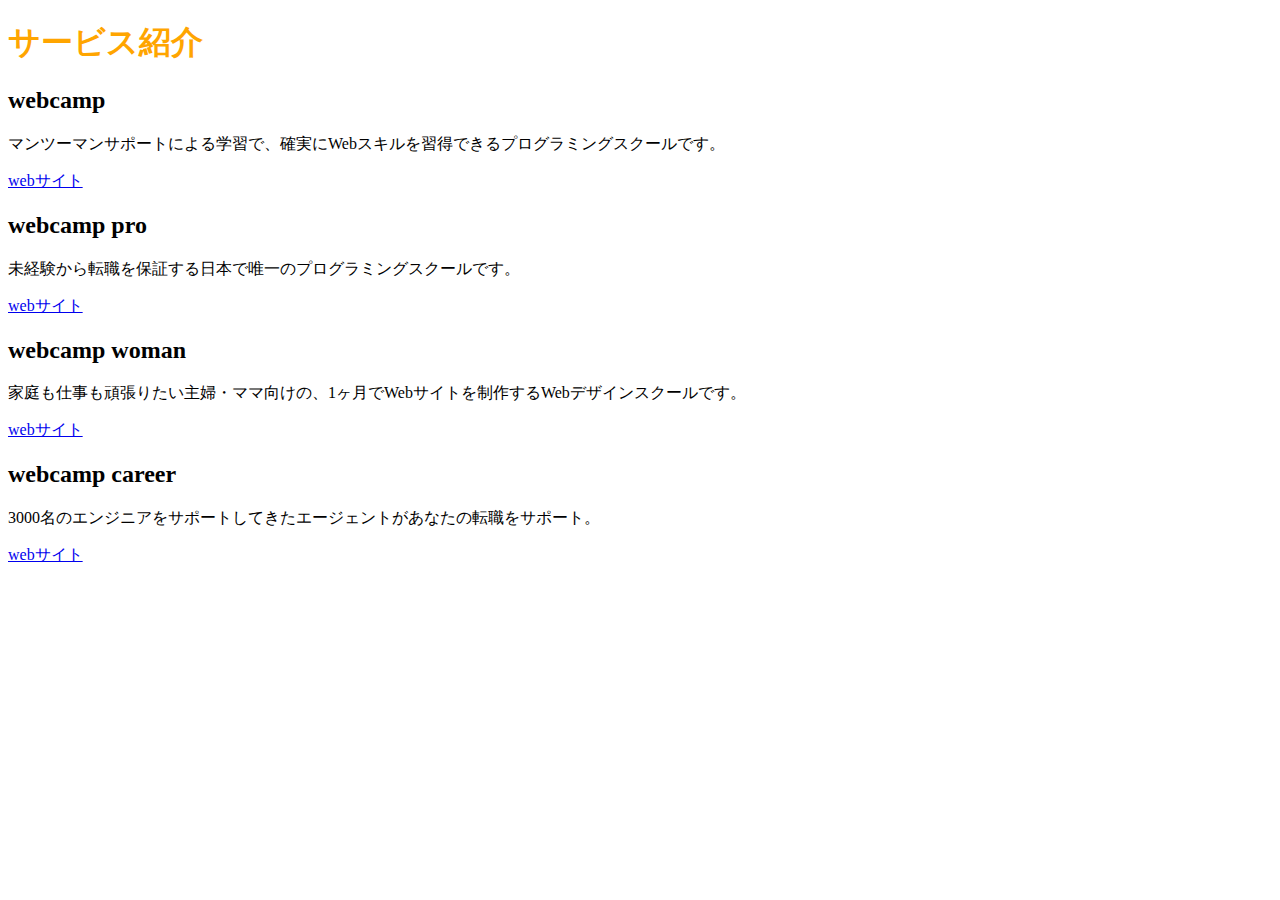
<file: chapter2_exercise/chapter2_answer/index.html>
<!DOCTYPE html>
<html lang="ja">
<head>
  <meta charset="utf8">
  <title>2章演習</title>
  <link rel="stylesheet" href="style.css" media="all">
</head>
<body>
  <h1>サービス紹介</h1>

  <h2>webcamp</h2>
  <p>マンツーマンサポートによる学習で、確実にWebスキルを習得できるプログラミングスクールです。</p>
  <a href="https://web-camp.io/">webサイト</a>

  <h2>webcamp pro</h2>
  <p>未経験から転職を保証する日本で唯一のプログラミングスクールです。</p>
  <a href="http://web-camp.io/pro/">webサイト</a>

  <h2>webcamp woman</h2>
  <p>家庭も仕事も頑張りたい主婦・ママ向けの、1ヶ月でWebサイトを制作するWebデザインスクールです。</p>
  <a href="http://web-camp.io/woman/">webサイト</a>

  <h2>webcamp career</h2>
  <p>3000名のエンジニアをサポートしてきたエージェントがあなたの転職をサポート。</p>
  <a href="http://web-camp.io/career/">webサイト</a>
</body>
</html>
</file>
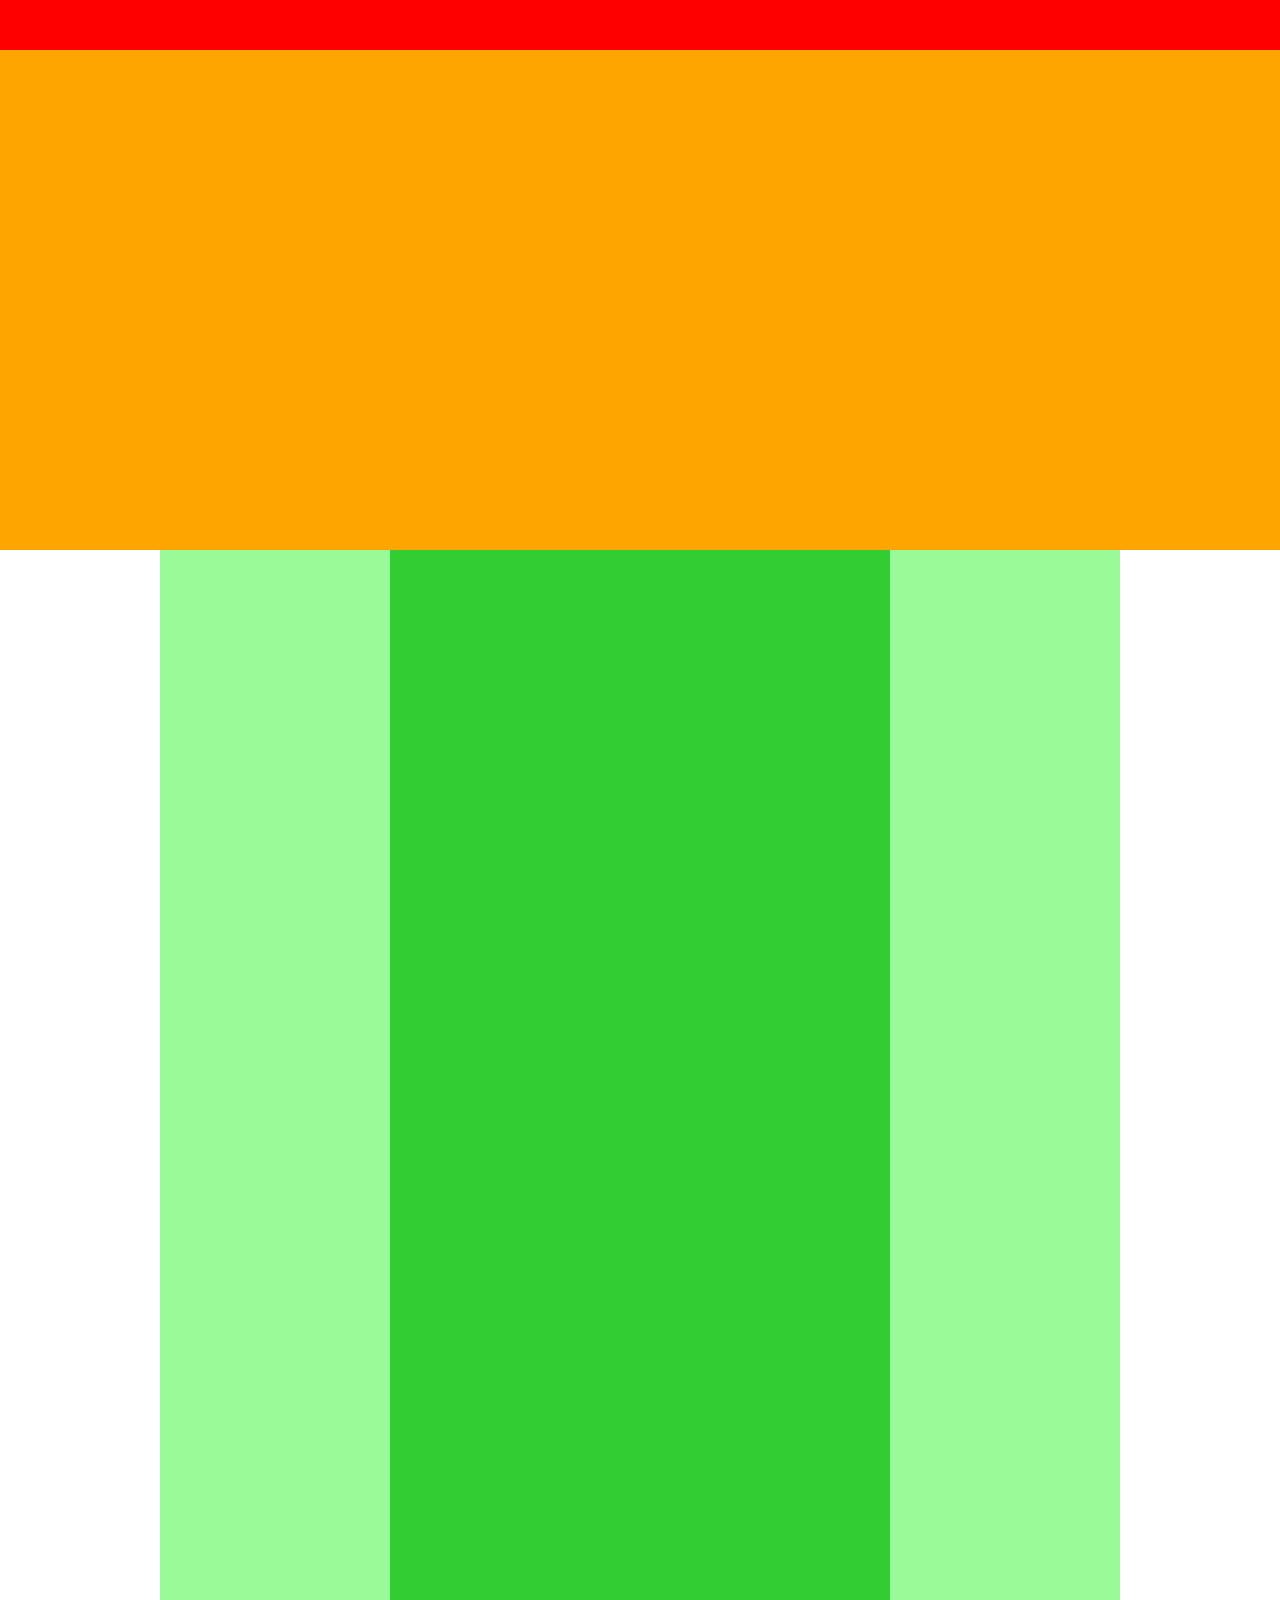
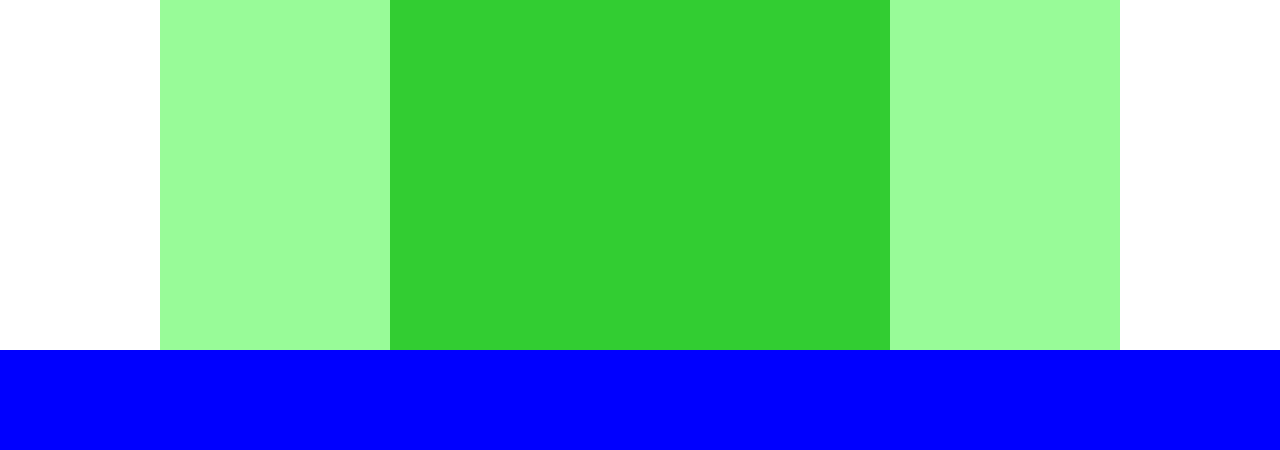
<file: chapter3_exercise/chapter3_answer/index.html>
<!DOCTYPE html>
<html lang="ja">
<head>
  <meta charset="utf8">
  <title>3章演習</title>
  <link rel="stylesheet" href="style.css">
</head>
<body>
  <!-- header用のdiv -->
  <div class="header"></div>

  <!-- main-visual用のdiv -->
  <div class="main-visual"></div>

  <!-- main用のdiv -->
  <div class="main clearfix">
    <div class="sidebar-left"></div>
    <div class="blog"></div>
    <div class="sidebar-right"></div>
  </div>

  <!-- footer用のdiv -->
  <div class="footer"></div>
</body>
</html>
</file>
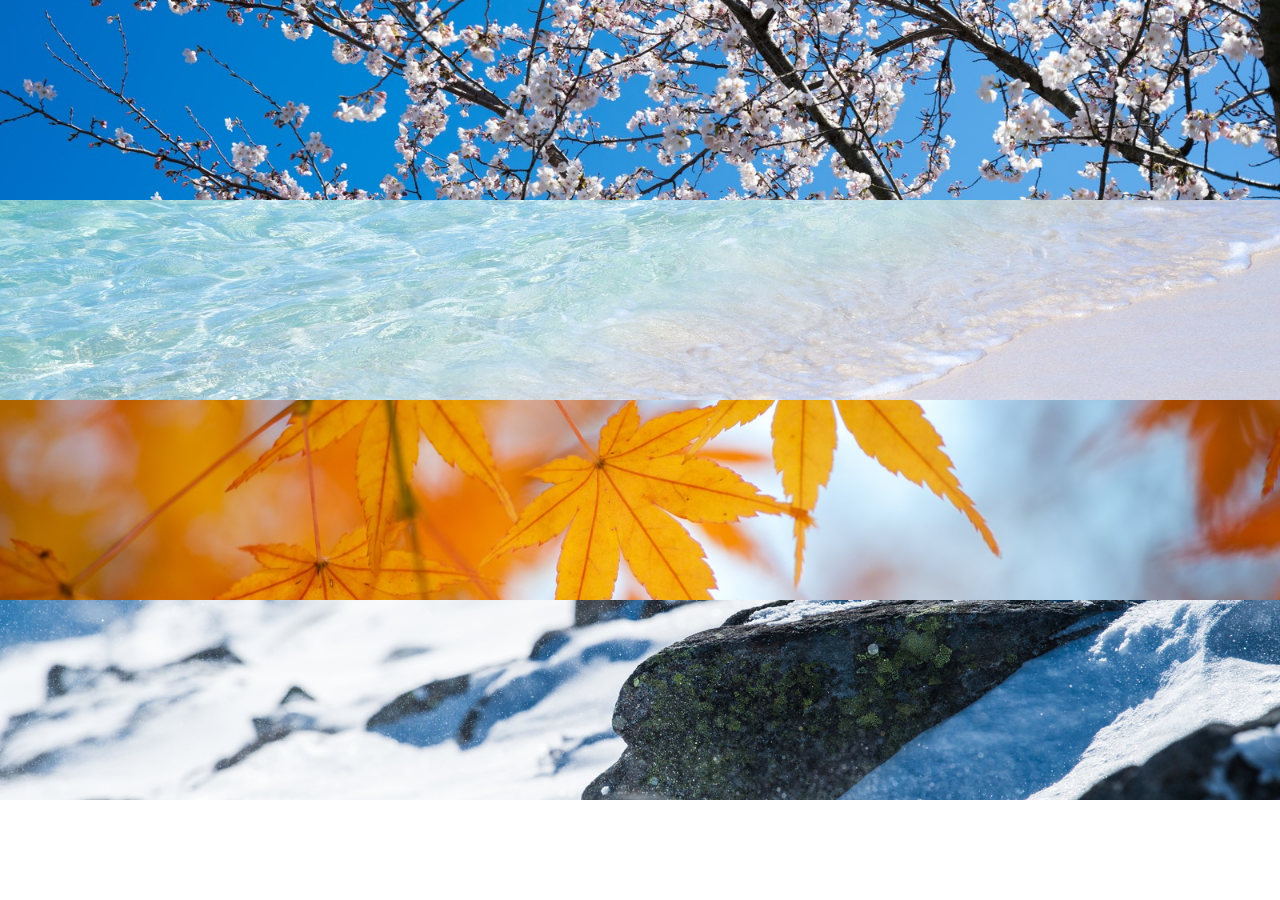
<file: chapter5_exercise/chapter5_answer/index.html>
<!DOCTYPE html>
<html lang="ja">
<head>
  <meta charset="utf8">
  <title>5章演習</title>
  <link rel="stylesheet" href="style.css" >
</head>
<body>
  <div class="box1"></div>

  <div class="box2"></div>

  <div class="box3"></div>

  <div class="box4"></div>
</body>
</html>
</file>
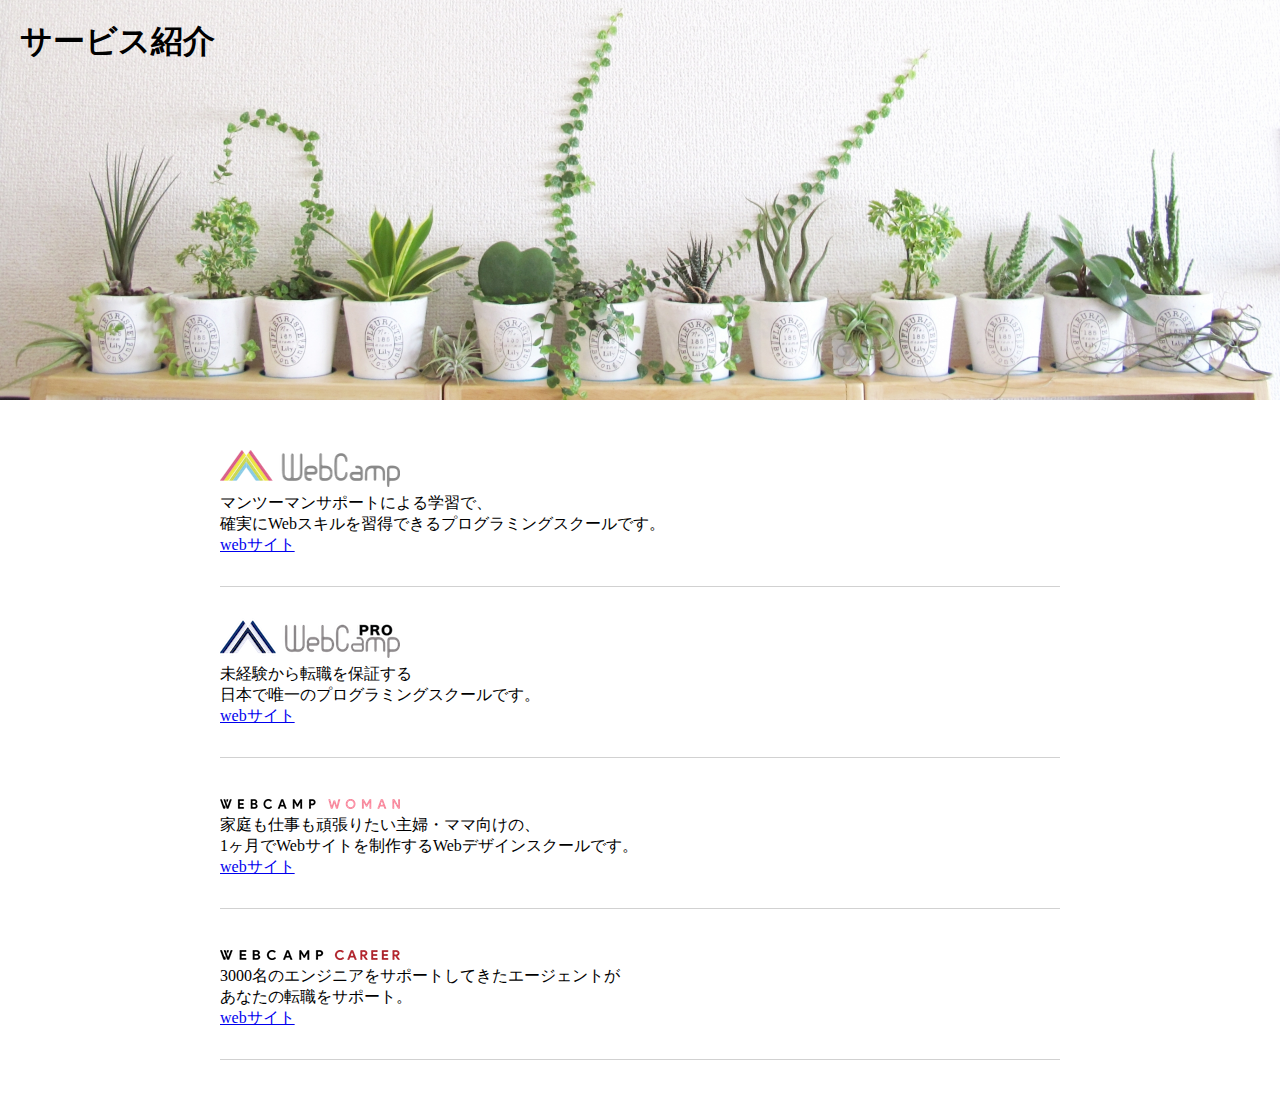
<file: chapter6_exercise/chapter6_answer/index.html>
<!DOCTYPE html>
<html lang="ja">
<head>
  <meta charset="utf8">
  <title>6章演習</title>
  <link rel="stylesheet" href="style.css">
</head>
<body>
  <section class="main-visual">
    <h1 class="headline">サービス紹介</h1>
  </section>
  <main>
    <section class="service1">
      <h2><img src="img/wc-logo.png" alt="ロゴ"></h2>
      <p>マンツーマンサポートによる学習で、<br>確実にWebスキルを習得できるプログラミングスクールです。</p>
      <a href="https://web-camp.io/">webサイト</a>
    </section>

    <section class="service2">
      <h2><img src="img/wcp-logo.png" alt="ロゴ"></h2>
      <p>未経験から転職を保証する<br>日本で唯一のプログラミングスクールです。</p>
      <a href="http://web-camp.io/pro/">webサイト</a>
    </section>

    <section class="service3">
      <h2><img src="img/wcw-logo.png" alt="ロゴ"></h2>
      <p>家庭も仕事も頑張りたい主婦・ママ向けの、<br>1ヶ月でWebサイトを制作するWebデザインスクールです。</p>
      <a href="http://web-camp.io/woman/">webサイト</a>
    </section>

    <section class="service4">
      <h2><img src="img/wcc-logo.png" alt="ロゴ"></h2>
      <p>3000名のエンジニアをサポートしてきたエージェントが<br>あなたの転職をサポート。</p>
      <a href="http://web-camp.io/career/">webサイト</a>
    </section>
  </main>
</body>
</html>
</file>
<file: 10章[Webページを作成してみよう]/style.css>
/* 初期設定 */
* {
  margin: 0 auto;
  padding: 0;
  box-sizing: border-box;
  list-style: none;
}
.clearfix::after {
  content: "";
  display: block;
  clear: both;
}

/* ヘッダー部分 */
header {
  width: 100%;
  height: 70px;
  background-color: #EC715F;
  font-size: 0;
}
.header-image {
  height: 70px;
}
.header-nav {
  float: right;
}
.header-nav > i {
  display: none;
}
.header-ul > li {
  float: left;
  line-height: 70px;
  font-size: 16px;
  color: #FAFAFA;
  padding: 0 30px;
}


/* メインビジュアル部分 */
main {
  width: 100%;
  background-image: url(img/mv.png);
  height: 650px;
  background-size: cover;
  background-position: center;
  text-align: center;
  padding-top: 200px;
}
main > h1 {
  font-size: 64px;
  color: #FAFAFA;
  margin-bottom: 10px;
}
main > p {
  font-size: 10px;
  color: #FAFAFA;
}

/* ポートフォリオ部分 */
section {
  width: 100%;
  text-align: center;
}
.portfolio {
  background-color: #ECEFF1;
}
.section-portfolio {
  width: 920px;
  padding: 90px 0;
}
h2 {
  font-size: 32px;
  color: #000;
  margin-bottom: 8px;
}
hr {
  width: 70px;
  border: 3px solid #EC715F;
  margin-bottom: 30px;
}
p {
  font-size: 16px;
  color: #000;
  margin-bottom: 30px;
}
.portfolio-image {
  display: inline-block;
  background-size: cover;
  background-position: center;
  width: 300px;
  height: 250px;
}
.portfolio-image:nth-child(1) {
  background-image: url(img/sketch.jpg);
}
.portfolio-image:nth-child(2) {
  background-image: url(img/websuku.png);
}
.portfolio-image:nth-child(3) {
  background-image: url(img/write.jpg);
}
.portfolio-image:nth-child(4) {
  background-image: url(img/webcamp.png);
}
.portfolio-image:nth-child(5) {
  background-image: url(img/talk.jpg);
}
.portfolio-image:nth-child(6) {
  background-image: url(img/webcamp-mother.png);
}

/* フィーチャー部分 */
.section-feature {
  width: 980px;
  padding: 90px 0;
  font-size: 0;
}
.feature-box {
  width: 320px;
  display: inline-block;
}
.feature-box > i {
  font-size: 60px;
  margin-bottom: 10px;
}
.feature-box > p {
  text-align: left;
}
h3 {
  font-size: 20px;
  color: #000;
  margin-bottom: 10px;
}
/* E:nth-of-type(n)は、 n番目の1種類の要素にスタイルを適用する */
.feature-box:nth-of-type(2) {
  margin: 0 10px;
}

/* プロフィール部分 */
.section-profile {
  width: 1024px;
  padding: 90px 0;
  font-size: 0;
}
.profile-left {
  width: 512px;
  display: inline-block;
}
.profile-image {
  background-image: url(img/my-icon.jpg);
  width: 250px;
  height: 250px;
  border-radius: 50%;
}
.profile-right {
  width: 512px;
  display: inline-block;
  text-align: left;
}
.profile-right  > h3 {
  text-align: left;
  margin-bottom: 5px;
}

/* コンタクト部分 */
.section-contact {
  width: 800px;
  padding: 90px 0;
}
.contact-center {
  width: 800px;
  margin: 0 auto;
}
.contact-left {
  width: 50%;
  display: inline-block;
  float: left;
}
.contact-right {
  width: 50%;
  display: inline-block;
}
.contact-right, .contact-left  > h3 {
  text-align: left;
  width: 200px;
  margin-bottom: 5px;
}
.contact-left  > a {
  display: inline-block;
  width: 200px;
  text-align: left;
  margin-bottom: 5px;
}
.contact-right i {
  display: inline-block;
  font-size: 50px;
  margin-right: 20px
}

/* フッター部分 */
footer {
  height: 60px;
  background-color: #EC715F;
  text-align: center;
}
footer > p {
  line-height: 60px;
  color: #FAFAFA;
  margin-bottom: 0;
}
/* レスポンス対応 */
@media screen and (max-width:768px) {
  .section-portfolio, .section-feature, .section-profile, .section-contact{
    width: 90%;
    padding: 90px 5%;
  }
  .profile-left, .profile-right, .contact-left, .contact-rgiht {
    width: 100%;
    display: block;
    float: none;
  }
  header {
    height: 50px;
    padding: 0 5%;
  }
  .header-image {
    height: 50px;
  }
  .header-nav > i {
    display: inline-block;
    line-height: 50px;
    font-size: 40px;
    color: #FFF;
   }
  .header-ul {
    display: none;
  }
  /* メインビジュアル部分 */
  main {
    padding: 200px 5% 0;
  }
  main > h1 {
    font-size: 40px;
    margin-bottom: 10px;
  }
  main > p {
    font-size: 18px;
  }
  /* ポートフォリオ部分 */
  .portfolio {
    background-color: #ECEFF1;
  }
  .section-portfolio {
    padding: 90px 5%;
  }
  .portfolio-image {
    margin-bottom: 10px;
  }
  .portfolio-image:nth-child(6) {
    margin-bottom: 0;
  }
  /* フィーチャー部分 */
  .section-feature {
    padding: 90px 5%;
  }
  feature-box {
    width: 100%;
    display: block;
  }
  /* E:nth-of-type(n)は、 n番目の1種類の要素にスタイルを適用する */
  .feature-box:nth-of-type(2) {
    margin: 0 auto;
  }
  /* プロフィール部分 */
  .section-profile {
    padding: 90px 5%;
    font-size: 0;
  }
  .profile-image {
    margin-bottom: 20px;
  }
  .profile-right  > p {
    text-align: center;
  }

  /* コンタクト部分 */
  .contact-center {
    width: 100%;
  }
  .contact-right, .contact-left  > h3 {
    text-align: center;
    width: 100%;
    margin-bottom: 5px;
  }
  .contact-left  > a {
    display: inline-block;
    width: 100%;
    text-align: center;
    margin-bottom: 5px;
  }
  .contact-right i {
    display: inline-block;
    font-size: 50px;
    margin-right: 20px
  }
  /* フッター部分 */
  footer {
    height: 60px;
    background-color: #EC715F;
    text-align: center;
  }
  footer > p {
    line-height: 60px;
    color: #FAFAFA;
    margin-bottom: 0;
  }
}
</file>
<file: [課題]HTML_CSSを学ぼう9章「レスポンシブ対応させよう」/style.css>
* {
  margin: 0;
  padding: 0;
  box-sizing: border-box;
}

section {
  width: 960px;
  margin: 50px auto;
  }

.box {
  float: left;
  width: 300px;
  padding: 10px;
  border: solid 1px grey;
  position: relative;
}

.box:nth-child(1) {
  margin-right: 30px;
}

.box:nth-child(2) {
  margin-right: 30px;
}

.step-text {
  position: absolute;
  top: 0;
  left: 0;
  line-height: 2;
  font-weight: bold;
  color: white;
  background-color: orange;
  padding: 2px 5px;
}

img {
  width: 280px;
}

@media screen and (max-width:768px) {
  section {
    width: 100%;
    margin: 0 auto;
    padding-top: 50px;
    padding-bottom: 30px;
  }
  .box {
    float: none;
    width: 90%;
    margin: 0 auto 20px;
  }
  /* 横並びのときの右側余白の取り消し */
  .box:nth-child(1) {
    margin-right: auto;
  }
  .box:nth-child(2) {
    margin-right: auto;
  }
  img {
    width: 100%;
  }
}
</file>
<file: caravan/style.css>
* {
  margin: 0;
  padding: 0;
  box-sizing: border-box;
  color: #6c6b6b;
}
a {
  text-decoration: none;
}
.clearfix::after {
  content: "";
  display: block;
  clear: both;
}
header, nav, h2, .main-visual, footer {
  font-family: Chalkduster, "Bradley Hand", Courier, "Segoe Print", sans-serif;
}

header {
  position: relative;
  width: 90%;/* 横幅 */
  padding: 15px 0;
  /* 中央寄せ（余白がないとできない） */
  margin: 0 auto;
  text-align: center;
}
/* クラス名headerのタグ内のh1にのみ適応される */
header .headline {
  font-size: 32px;
}
.social {
  position: absolute;
  top: 22px;
  right: 22px;
}
.social i {
  display: inline-block;
  margin-left: 20px;
}
.nav-list {
  text-align: center;
  padding: 10px 0;
  margin: 0 auto;
}
.nav-list-item {
  list-style: none;
  display: inline-block;
  margin: 0 20px;
}
.main-visual {
  width: 100%;
  height: 300px;/* 高さ */
  background-image: url(img/mv.jpg);
  background-size: cover;/* 縦横比を維持したまま背景の表示領域を覆うように表示 */
  background-position: center;/* 背景画像を中央に配置 */
}
.main-visual-content {
  width: 40%;/* 横幅を指定 */
  height: 300px;/* 親の高さに揃える */
  background: rgba(0,0,0,0.5);/* 背景色を半透明の黒にする */
  text-align: center/* 文字を真ん中に寄せる */
  padding-top: 105px/* 上側の内側の余白で垂直方向の位置を調整 */
}
.main-visual-text {
  color: #fff;/* 文字色を白に変更 */
}
.main-visual-name {
  margin-top: 30px;/* 上側の外側の余白 */
  color: #fff;
}
main {
  width: 800px;
  margin: 0 auto;/* 箱の中央寄せ */
  padding: 70px 0;/* 上下に70px、左右に0pxの枠の内側の余白 */
}
.blog {
  width: 540px;
  float: left;/* 要素を左揃えで並べる */
  margin-right: 30px;
}
.blog-headline {
  border-bottom: 8px solid #f7f7f7;
  text-align: center;
  line-height: 0.6;
}
.blog-box {
  padding-top: 50px;
}
.blog-item {
  padding-bottom: 20px;
  margin-bottom: 20px;
  border-bottom: 1px solid #f7f7f7;
}
.blog-image {
  float: left;
  height: 180px;
  width: 270px;
}
.blog-text-headline {
  padding-bottom: 15px;
}
.blog-text {
  float: left;
  padding: 30px 0 0 25px;
}
.blog-date {
  display: inline-block;
  font-size: 12px;
}
.category {
  display: inline-block;
  padding: 5px 8px;
  background-color: #acabab; /* 背景色 */
  border-radius: 3px;
  color: #fff;
  font-size: 11px;
}
.pagination {
  text-align: center;
  padding-top: 50px;
}
.pagination p {
  display: inline-block;
  width: 30px;
  height: 30px;
  margin: 0 5px;
  color: #fff;
  background-color: #acabab;
  border-radius: 3px;
  line-height: 30px;
}
.sidebar {
  width: 230px;
  float: left;
}
.sidebar-headline, .instagram-headline, .categories-headline {
  border-bottom: 8px solid #f7f7f7;
  text-align: center;
  line-height: 0.6;
}
.sidebar-contents {
  padding: 50px 0;
}
.popular-text, .categories-text {
  padding-bottom: 5px;
  border-bottom: 1px solid #f7f7f7;
  margin-bottom: 5px;
}
.popular-text:last-child, .categories-text:last-child {
  margin: 0;
  padding: 0;
  border: none;
}
.instagram-box {
  float: left;
  width: 110px;
  padding-top: 110px;
  background-size: cover;
  background-position: center;
}
.instagram-box:nth-child(odd) {
  margin: 0 10px 10px 0;
}
.instagram-box:nth-child(1) {
  background-image: url(img/airport.jpg);
}
.instagram-box:nth-child(2) {
  background-image: url(img/japan.jpg);
}
.instagram-box:nth-child(3) {
  background-image: url(img/snow.jpg);
}
.instagram-box:nth-child(4) {
  background-image: url(img/japan2.jpg);
}
.instagram-box:nth-child(5) {
  background-image: url(img/lake.jpg);
}
.instagram-box:nth-child(6) {
  background-image: url(img/road.jpg);
}
footer {
  width: 100%;
  height: 120px;
  text-align: center;
  padding: 50px 0;
  background-color: #848282;
}
.footer-text {
  color: #fff;
}

/* スマートフォンサイズ(768px)程度の画面の大きさ以下に適用される設定です */
@media screen and (max-width:768px) {
  .social {
    display: none;
  }
  header, .nav-list, .nav-list-item, main, .main-visual-content, .main, .blog, .sidebar, footer {
    width: 100%;
  }
  .blog, .sidebar {
    float: none;
  }
  .nav-list-item {
    margin: 0 0 10px 0;
  }
  .bolg {
    margin: 0;
  }
  .blog-box {
    padding-left: 2%;
    padding-right: 2%;
  }
  .blog-image {
    width: 49%;
  }
  .blog-text {
    width: 49%;
    padding-top: 5px;
  }
  .sidebar {
    padding-left: 3%;
    padding-right: 3%;
  }
  .sidebar-contents {
    margin: 0 auto;
  }
  .instagram-box {
    width: 48%;
    padding-top: 48%;
  }
  .instagram-box:nth-child(odd) {
    margin-right: 4%;
  }
  .pagination {
   margin-bottom: 50px;
  }
}
</file>
<file: chapter2_exercise/style.css>
body {
  background-color: grey;
}

h1 {
  color: orange;
}
</file>
<file: chapter3_exercise/style.css>
* {
  margin: 0;
  padding: 0;
  box-sizing: border-box;
}

.clearfix::after {
  content:"";
  display:block;
  clear:both;
}

.header {
  width: 100%; /* 横幅 */
  height: 50px; /* 高さ */
  background-color: red; /* 背景色 */
}

.main-visual {
  width: 100%; /* 横幅 */
  height: 500px; /* 高さ */
  background-color: orange; /* 背景色 */
}

.main {
  width: 960px; /* 横幅 */
  background-color: green; /* 背景色 */
  /* 中央寄せ（余白がないとできない） */
  margin: 0 auto;
}
.blog {
  width: 960px;
  height: 1400px;
  background-color: limegreen;
}
.sidebar {
  width: 500px;
  height: 1400px;
  background-color: palegreen;
  margin: 0 auto;
}

.footer {
  width: 100%; /* 横幅 */
  height: 100px; /* 高さ */
  background-color: blue; /* 背景色 */
}
</file>
<file: chapter4_exercise/style.css>
* {
  margin: 0;
  padding: 0;
  box-sizing: border-box;
}

header {
  padding: 20px 0;
  text-align: center;
}
nav {
  text-align: center;
  margin: 0 auto;
  border-top: solid 1px;
  border-bottom: solid 1px;
 }
nav ul {
  text-decoration: none;
}
ul li {
  display: inline-block;
  padding: 15px 20px;
}

main {
  margin: 50px auto;
  width: 800px;
  font-size: 0;
}
main div {
  display: inline-block;
  width: 200px;
  height: 200px;
  background-color: red;
}
.box1{
  background-color: #E6FFE9;
}
.box2{
  background-color: #CBFFD3;
}
.box3{
  background-color: #AEFFBD;
}
.box4{
  background-color: #93FFAB;
}
.box5{
  background-color: #F3FFD8;
}
.box6{
  background-color: #EDFFBE;
}
.box7{
  background-color: #E9FFA5;
}
.box8{
  background-color: #E4FF8D;
}
.box9{
  background-color: #D9E5FF;
}
.box10{
  background-color: #BAD3FF;
}
.box11{
  background-color: #A4C6FF;
}
.box12{
  background-color: #8EB8FF;
}

footer {
  height: 120px;
  line-height: 120px;
  text-align: center;
  background-color: grey;
  color: white;
}
</file>
<file: chapter5_exercise/style.css>
* {
  padding: 0;
  margin: 0;
  box-sizing: border-box;
}

div {
  width: 100%;
  height: 200px;
  background-position: center;
  background-size: cover;
}
.image1 {
    background-image: url(img/box1.jpg);
}
.image2 {
    background-image: url(img/box2.jpg);
}
.image3 {
    background-image: url(img/box3.jpg);
}
.image4 {
    background-image: url(img/box4.jpg);
}
</file>
<file: chapter6_exercise/style.css>
* {
  margin: 0;
  padding: 0;
  box-sizing: border-box;
}

header {
  width: 100%;
  height: 400px;
  background-image: url(img/mv.jpg);
  background-position: bottom;
  background-size: cover;
}
header h1 {
  color: grey;
  padding: 20px;
}

main {
  width: 840px;
  margin: 0 auto;
  padding: 50px 0;
}

hr {
  margin: 30px 0;
}
</file>
<file: chapter7_exercise/style.css>
* {
  margin: 0;
  padding: 0;
  box-sizing: border-box;
}
.clearfix::after {
  content: "";
  display: block;
  clear: both;
}
ul {
  list-style: none;
  margin: 50px auto;
  width: 960px;
}
li {
  padding: 20px;
  display: block;
}
li:nth-child(odd) {
  background-color: grey;
}
main {
  margin: 50px auto;
  text-align: center;
  width: 960px;
}
div {
  width: 30%;
  height: 200px;
  display: block;
  float: left;
}
div:nth-child(1) {
  background-color: orange;
  margin-bottom: 40px;
  margin-right: 5%;
}
div:nth-child(2) {
  background-color: yellow;
  margin-bottom: 40px;
  margin-right: 5%;
}
div:nth-child(3) {
  background-color: yellow;
  margin-bottom: 40px;
}
div:nth-child(4) {
  background-color: yellow;
  margin-bottom: 40px;
  margin-right: 5%;
}
div:nth-child(5) {
  background-color: orange;
  margin-bottom: 40px;
  margin-right: 5%;
}
div:nth-child(6) {
  background-color: yellow;
  margin-bottom: 40px;
}
div:nth-child(7) {
  background-color: yellow;
  margin-right: 5%;
}
div:nth-child(8) {
  background-color: yellow;
  margin-right: 5%;
}
div:nth-child(9) {
  background-color: orange;
}
</file>
<file: chapter8_exercise/style.css>
* {
  margin: 0;
  padding: 0;
  box-sizing: border-box;
}

section {
  width: 960px;
  margin: 50px auto;
  }

.box {
  float: left;
  width: 300px;
  padding: 10px;
  border: solid 1px grey;
  position: relative;
}
.box:nth-child(1) {
  margin-right: 30px;
}
.box:nth-child(2) {
  margin-right: 30px;
}

.step-text {
  position: absolute;
  top: 0;
  left: 0;
  line-height: 2;
  font-weight: bold;
  color: white;
  background-color: orange;
}
img {
  width: 280px;
}
</file>
<file: chapter2_exercise/chapter2_answer/style.css>
h1{
  color: orange;
}
</file>
<file: chapter3_exercise/chapter3_answer/style.css>
* {
  margin: 0;
  padding: 0;
  box-sizing: border-box;
}

.clearfix::after {
  content:"";
  display:block;
  clear:both;
}

.main-visual {
  width: 100%;
  height: 500px;
  background-color: orange;
}

.header {
  width: 100%;
  height: 50px;
  background-color: red;
}

.main {
  width: 960px;
  margin: 0 auto;
}

.sidebar-left {
  width: 230px;
  height: 1400px;
  background-color: palegreen;
  float: left;
}

.blog {
  width: 500px;
  height: 1400px;
  background-color: limegreen;
  float: left;
}

.sidebar-right {
  width: 230px;
  height: 1400px;
  background-color: palegreen;
  float: left;
}

.footer {
  width: 100%;
  height: 100px;
  background-color: blue;
}
</file>
<file: chapter5_exercise/chapter5_answer/style.css>
* {
  margin: 0;
  padding: 0;
  box-sizing: border-box;
}

.box1{
  height: 200px;
  background-image: url(img/box1.jpg);
  background-size: cover;
  background-position: center;
}

.box2{
  height: 200px;
  background-image: url(img/box2.jpg);
  background-size: cover;
  background-position: center;
}

.box3{
  height: 200px;
  background-image: url(img/box3.jpg);
  background-size: cover;
  background-position: center;
}

.box4{
  height: 200px;
  background-image: url(img/box4.jpg);
  background-size: cover;
  background-position: center;
}
</file>
<file: chapter6_exercise/chapter6_answer/style.css>
* {
  margin: 0;
  padding: 0;
  box-sizing: border-box;
}

.main-visual{
  height: 400px;
  width: 100%;
  background-image: url(img/mv.jpg);
  background-size: cover;
  background-position: bottom;
}

.headline{
  padding: 20px;
}

main{
  width: 840px;
  margin: 50px auto;
}

.service1{
  margin-bottom: 30px;
  border-bottom: 1px solid #d1d1d1;
  padding-bottom: 30px;
}

.service2{
  margin-bottom: 30px;
  border-bottom: 1px solid #d1d1d1;
  padding-bottom: 30px;
}

.service3{
  margin-bottom: 30px;
  border-bottom: 1px solid #d1d1d1;
  padding-bottom: 30px;
}

.service4{
  margin-bottom: 30px;
  border-bottom: 1px solid #d1d1d1;
  padding-bottom: 30px;
}
</file>
